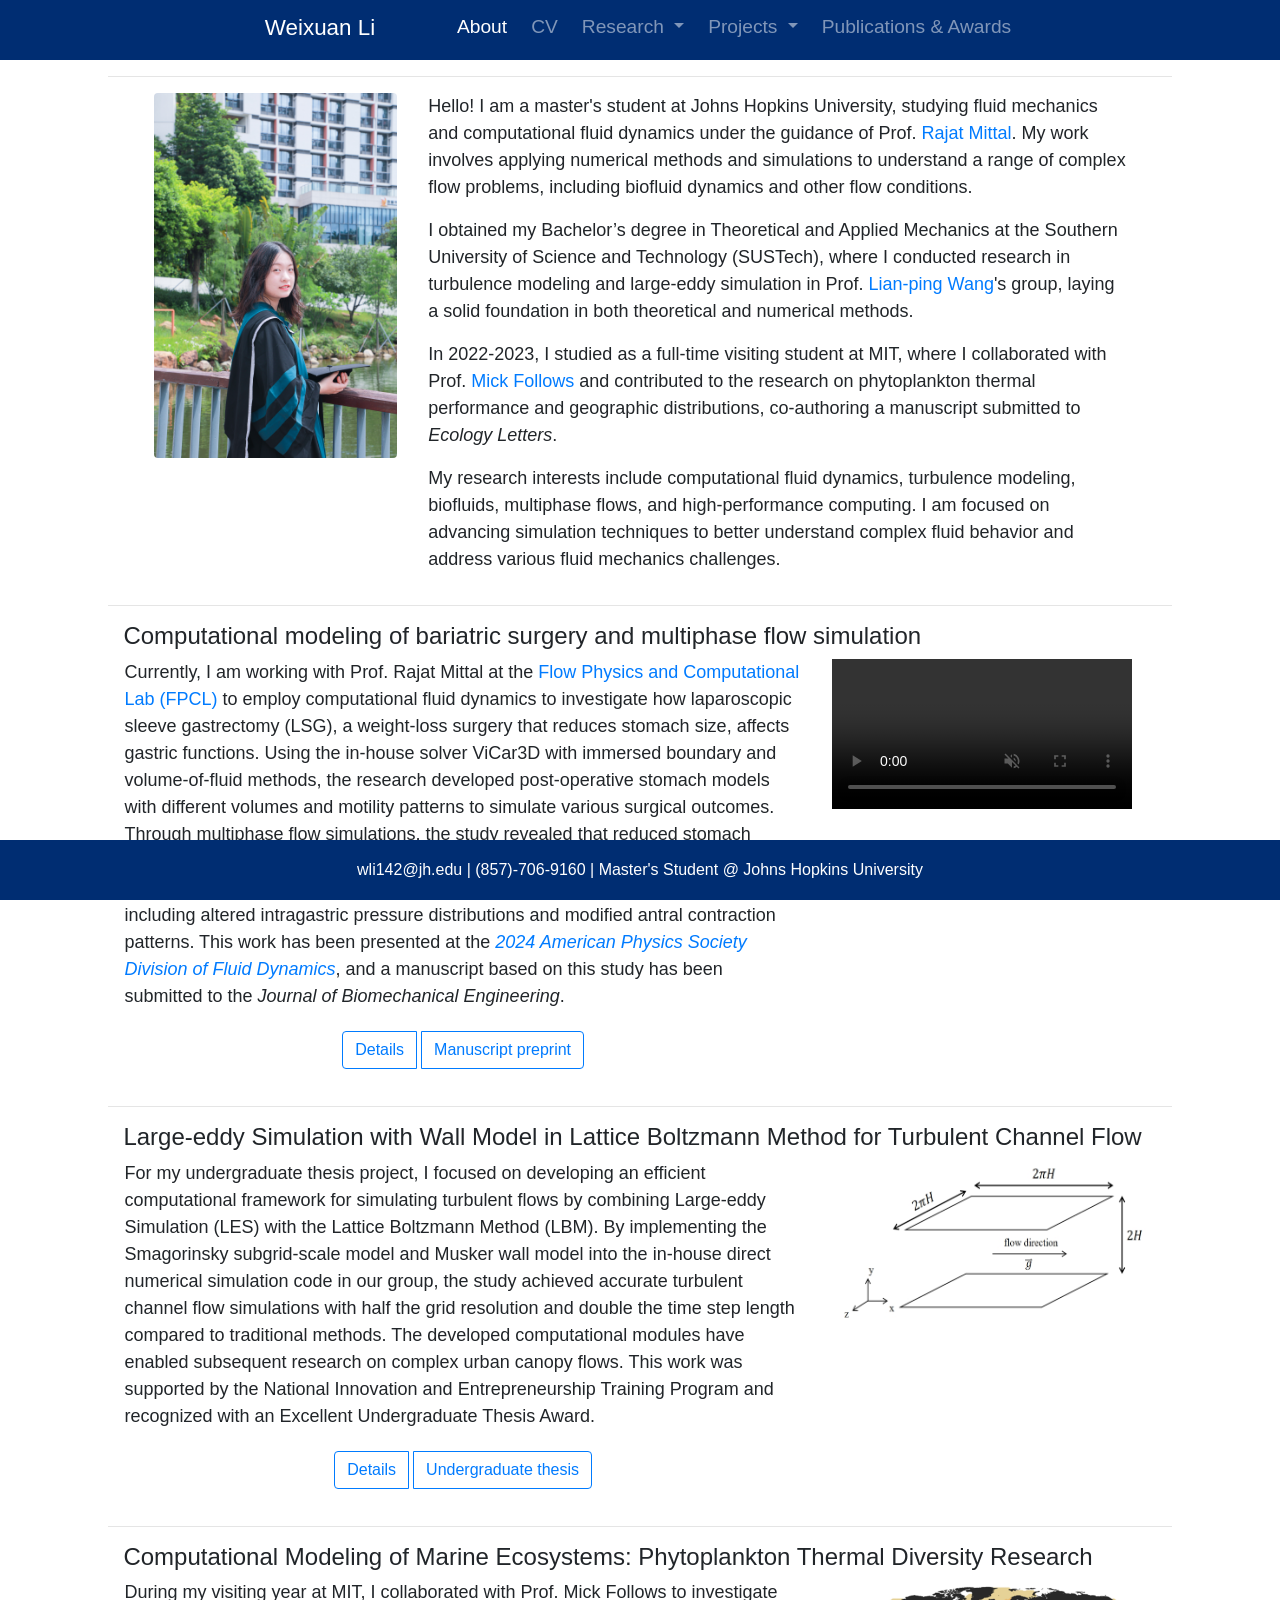
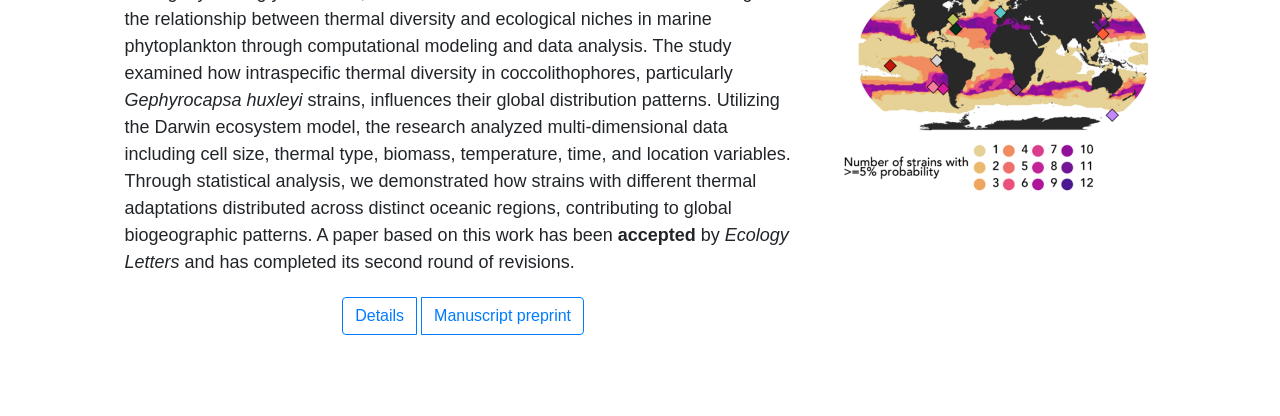
<file: index.html>
<!-- Very simple website layout by me. Feel free to copy / adapt. -->

<!DOCTYPE html>
<html>
    <style>
    

        /* Additional Styles for Research Sections */
        .research-section {
            margin-bottom: 40px;
        }
        .research-section img, .research-section video {
            max-width: 100%;
            height: auto;
        }
        .research-section h4 {
            margin-top: 20px;
            color: #002D72;
        }
        .btn-group .btn {
            margin: 5px;
        }
        .video-container {
            float: right; 
            width: 60%;
        }
        /* .custom-video {
            max-width: 100%;
            height: auto;
        } */
    </style>

    <head>
        <meta http-equiv="Content-Type" content="text/html; charset=utf-8">
        <meta name="viewport" content="width=device-width, initial-scale=1">
        <title>Weixuan Li</title>

        <!-- <link href="https://fonts.googleapis.com/css?family=Roboto:100,400,700" rel="stylesheet"> -->

        <link rel="stylesheet" href="https://maxcdn.bootstrapcdn.com/bootstrap/4.5.2/css/bootstrap.min.css">
        <link rel="stylesheet" href="https://maxcdn.bootstrapcdn.com/font-awesome/4.7.0/css/font-awesome.min.css" media="screen">
        <script src="https://ajax.googleapis.com/ajax/libs/jquery/3.5.1/jquery.min.js"></script>
        <script src="https://maxcdn.bootstrapcdn.com/bootstrap/4.5.2/js/bootstrap.min.js"></script>
        <link rel="stylesheet" href="/assets/style.css" media="screen">

        <!-- Font awesome 5 (for icons) -->
        <link rel="stylesheet" href="https://cdnjs.cloudflare.com/ajax/libs/font-awesome/5.15.3/css/all.min.css ">

        <link rel="icon" type="image/png" href="/assets/img/JHU.logo_vertical.blue.png" sizes="32x32" />
        <link rel="icon" type="image/png" href="/assets/img/JHU.logo_vertical.blue.png" sizes="16x16" />
        <meta charset="UTF-8">

    </head>

    <body>

    <header>
        <nav class="navbar navbar-expand-sm navbar-dark justify-content-center" style="background-color:#002D72;">
            <a class="navbar-brand px-2" href="#">Weixuan Li</a>
    
            <button class="navbar-toggler" type="button" data-toggle="collapse" data-target="#navbarSupportedContent" 
                aria-controls="navbarSupportedContent" aria-expanded="false" aria-label="Toggle navigation">
                <span class="navbar-toggler-icon"></span>
            </button>
    
            <div class="w-50">
                <div class="collapse navbar-collapse" id="navbarSupportedContent">
                    <ul class="navbar-nav ml-auto">
                        <li class="px-1 nav-item active"><a class="nav-link" href="/">About</a></li>
                        <li class="px-1 nav-item"><a class="nav-link" href="CV/Weixuan_Li_CV.pdf">CV</a></li>
                        <!-- Projects Dropdown -->
                        <li class="px-1 nav-item dropdown">
                            <a class="nav-link dropdown-toggle" href="#" id="projectsDropdown" role="button" data-toggle="dropdown" aria-haspopup="true" aria-expanded="false">
                                Research
                            </a>
                            <div class="dropdown-menu" aria-labelledby="projectsDropdown">
                                <a class="dropdown-item" href="/Projects/gastrectomy">Laparoscopic Sleeve Gastrectomy</a>
                                <a class="dropdown-item" href="/Projects/LES">LES Turbulent Channel Flow</a>
                                <a class="dropdown-item" href="/Projects/Coccolithophores">Phytoplankton Thermal Diversity</a>
                            </div>
                        </li>
                        <li class="px-1 nav-item dropdown">
                            <a class="nav-link dropdown-toggle" href="#" id="coursesDropdown" role="button" data-toggle="dropdown" aria-haspopup="true" aria-expanded="false">
                                Projects
                            </a>
                            <div class="dropdown-menu" aria-labelledby="coursesDropdown">
                                <a class="dropdown-item" href="/Courses/Cart_pole/IBM/">Flow Around Cylinder - IBM Solver</a>
                                <a class="dropdown-item" href="/Courses/Cavity/">Lid-Driven Cavity FLow - 2D FDM Solver</a>
                                <a class="dropdown-item" href="/Courses/Laplace/">2D Laplace Equation - SOR Gauss-Seidel Solver</a>
                                <a class="dropdown-item" href="/Courses/Cart_pole/Falling_drop/">Falling Drop - Two-Phase Flow Simulation</a>
                                <a class="dropdown-item" href="/Courses/Cart_pole/">Cart-Pole - Reinforcement Learning</a>
                            </div>
                        </li>
                        <li class="px-1 nav-item">
                            <a class="nav-link" href="/Awards/">Publications & Awards</a>
                        </li>
                    </ul>
                </div>
            </div>
        </nav>
    </header>

    <main class="container">
        <hr>

        <!-- About Section -->
        <div class="row justify-content-center">
            <div class="col-md-3">
                <img class="img-fluid rounded mx-auto d-block mb-2" id="profile" src="Photos/Weixuan_Li.jpg" alt="Me">
            </div>
            <div class="col-md-8 pl-3" id="description">
                <!-- <p>I am a master's student at Johns Hopkins, delving into the fascinating world of biofluid mechanics through computational fluid dynamic tools under the guidance of Dr. Rajat Mittal and Dr. Jung-Hee Seo.</p>
                <p> I obtained my Bachelor's degree in Theoretical and Applied Mechanics at the Southern University of Science and Technology (SUSTech), where I began my research journey and laid the groundwork for my passion for fluid dynamics.</p>
                <p>In 2022-2023, I spent a transformative year as a full-time visiting student at MIT, where I not only excelled in my coursework but also worked with Prof. Mick Follows, 
                contributing to the study titled “Intraspecific Diversity in Thermal Performance Determines Phytoplankton Ecological Niche,” which has been submitted to <em>Ecology Letters</em>.</p>
                <p>Driven by a deep curiosity for unraveling the complexities of fluid behavior, my research interests revolve around computational fluid dynamics, biofluids, multiphase flows, and scientific computing. 
                I am dedicated to developing state-of-the-art simulation techniques to investigate disease-related biofluid dynamics, providing valuable insights for medical diagnosis and aiding in the improvement of surgical planning.</p> -->
            
            <p>Hello! I am a master's student at Johns Hopkins University, studying fluid mechanics and computational fluid dynamics under the guidance of Prof. <a href="https://me.jhu.edu/faculty/rajat-mittal/">Rajat Mittal</a>. My work involves applying numerical methods and simulations to understand a range of complex flow problems, including biofluid dynamics and other flow conditions.</p>

            <p>I obtained my Bachelor’s degree in Theoretical and Applied Mechanics at the Southern University of Science and Technology (SUSTech), where I conducted research in turbulence modeling and large-eddy simulation in Prof. <a href="https://www.sustech.edu.cn/en/faculties/wanglianping.html">Lian-ping Wang</a>'s group, laying a solid foundation in both theoretical and numerical methods.</p>

            <p>In 2022-2023, I studied as a full-time visiting student at MIT, where I collaborated with Prof. <a href="https://cee.mit.edu/people_individual/michael-follows/">Mick Follows</a> and contributed to the research on phytoplankton thermal performance and geographic distributions, co-authoring a manuscript submitted to <em>Ecology Letters</em>.</p>

            <p>My research interests include computational fluid dynamics, turbulence modeling, biofluids, multiphase flows, and high-performance computing. I am focused on advancing simulation techniques to better understand complex fluid behavior and address various fluid mechanics challenges.</p>
          </div>

        </div>


    
        <hr>
        <div class="col">
            <h4>Computational modeling of bariatric surgery and multiphase flow simulation</h4>
        </div>
        <div class="row pl-3 pr-3">
            <div class="col-md-8" id="description">
                <p>Currently, I am working with Prof. Rajat Mittal at the <a href="https://engineering.jhu.edu/fsag/">Flow Physics and Computational Lab (FPCL)</a> to employ computational fluid dynamics to investigate how laparoscopic sleeve gastrectomy (LSG), a weight-loss surgery that reduces stomach size, affects gastric functions. 
                    Using the in-house solver ViCar3D with immersed boundary and volume-of-fluid methods, the research developed post-operative stomach models with different volumes and motility patterns to simulate various surgical outcomes. 
                    Through multiphase flow simulations, the study revealed that reduced stomach volume accelerates gastric emptying while impaired motility decreases mixing efficiency. 
                    The research uncovered key mechanisms driving these changes, including altered intragastric pressure distributions and modified antral contraction patterns. 
                    This work has been presented at the <a href="https://meetings.aps.org/Meeting/DFD24/Session/L04.7"><em>2024 American Physics Society Division of Fluid Dynamics</em></a>, and a manuscript based on this study has been submitted to the <em>Journal of Biomechanical Engineering</em>.</p>
                    <div class="col d-flex justify-content-center mb-3">
                    <div class="btn-group" role="group" aria-label="Project links">
                        <a class="btn btn-outline-primary" href="/Projects/gastrectomy">Details</a>
                        <a class="btn btn-outline-primary" href="/Projects/gastrectomy/Modeling the Effect of Sleeve Gastrectomy on Gastric Digestion in the Stomach_Insights from Multiphase Flow Modeling.pdf">Manuscript preprint</a>
                        <!-- <a class="btn btn-outline-primary" href="/Projects/LES/Undergraduate thesis_Weixuan Li.pdf">Animations</a> -->
                    </div>
                </div>
            </div>

            <!-- <div class="col-md-4">
                <img class="img-fluid mb-2" src="/Projects/gastrectomy/lsg_1.png" alt="Pre- and post-operative stomach models">
            </div> -->
            <div class="col-md-4 video-container">
                <video class="img-fluid mb-2 custom-video" controls autoplay loop muted>
                    <source src="Projects/gastrectomy/food bolus.mp4" type="video/mp4">
                </video>
            </div>
            <!-- <div class="col-md-4">
                <video class="img-fluid mb-2" controls autoplay loop muted>
                    <source src="Projects/gastrectomy/food bolus.mp4" type="video/mp4">
                </video>
            </div> -->
        </div>

        <hr>
        <div class="col">
            <h4>Large-eddy Simulation with Wall Model in Lattice Boltzmann Method for Turbulent Channel Flow</h4>
        </div>
        <div class="row pl-3 pr-3">
            <div class="col-md-8" id="description">
                <!-- <p>Using a combination of LES and wall modeling within the Lattice Boltzmann framework, we simulate turbulent channel flows efficiently. This approach reduces computational costs while maintaining accuracy, essential for understanding complex turbulent phenomena.</p> -->
                 <p>For my undergraduate thesis project, I focused on developing an efficient computational framework for simulating turbulent flows by combining Large-eddy Simulation (LES) with the Lattice Boltzmann Method (LBM). 
                    By implementing the Smagorinsky subgrid-scale model and Musker wall model into the in-house direct numerical simulation code in our group, the study achieved accurate turbulent channel flow simulations with half the grid resolution and double the time step length compared to traditional methods. 
                    The developed computational modules have enabled subsequent research on complex urban canopy flows. This work was supported by the National Innovation and Entrepreneurship Training Program and recognized with an Excellent Undergraduate Thesis Award. </p>
                <div class="col d-flex justify-content-center mb-3">
                    <div class="btn-group" role="group" aria-label="Project links">
                        <a class="btn btn-outline-primary" href="/Projects/LES">Details</a>
                        <a class="btn btn-outline-primary" href="/Projects/LES/Undergraduate thesis_Weixuan Li.pdf">Undergraduate thesis</a>
                        <!-- <a class="btn btn-outline-primary" href="/Projects/Model Q-II/figure 1.jpg">Video</a> -->
                    </div>
                </div>
            </div>

            <div class="col-md-4">
                <img class="img-fluid mb-2" src="/Projects/LES/Numerical Setup.png" alt="Flow geometry and key simulation results comparing LES with DNS data">
            </div>
            <!-- <div style="text-align: center;">
                <img src="/Projects/LES/LES_1.png" alt="Flow geometry and key simulation results comparing LES with DNS data" style="width: 80%; max-width: 500px; height: auto;">
            </div> -->
        </div>

        <hr>
        <div class="col">
            <h4>Computational Modeling of Marine Ecosystems: Phytoplankton Thermal Diversity Research</h4>
        </div>
        <div class="row pl-3 pr-3">
            <div class="col-md-8" id="description">
                <!-- <p>Using a combination of LES and wall modeling within the Lattice Boltzmann framework, we simulate turbulent channel flows efficiently. This approach reduces computational costs while maintaining accuracy, essential for understanding complex turbulent phenomena.</p> -->
                 <p>During my visiting year at MIT, I collaborated with Prof. Mick Follows to investigate the relationship between thermal diversity and ecological niches in marine phytoplankton through computational modeling and data analysis. 
                    The study examined how intraspecific thermal diversity in coccolithophores, particularly <em>Gephyrocapsa huxleyi</em> strains, influences their global distribution patterns. 
                    Utilizing the Darwin ecosystem model, the research analyzed multi-dimensional data including cell size, thermal type, biomass, temperature, time, and location variables. 
                    Through statistical analysis, we demonstrated how strains with different thermal adaptations distributed across distinct oceanic regions, contributing to global biogeographic patterns. 
                    A paper based on this work has been <b>accepted</b> by <em>Ecology Letters</em> and has completed its second round of revisions.</p>
                <div class="col d-flex justify-content-center mb-3">
                    <div class="btn-group" role="group" aria-label="Project links">
                        <a class="btn btn-outline-primary" href="/Projects/Coccolithophores">Details</a>
                        <a class="btn btn-outline-primary" href="/Projects/Coccolithophores/Intraspecific diversity in thermal performance determines.pdf">Manuscript preprint</a>
                        <!-- <a class="btn btn-outline-primary" href="/Projects/Model Q-II/figure 1.jpg">Video</a> -->
                    </div>
                </div>
            </div>

            <div class="col-md-4">
                <img class="img-fluid mb-2" src="/Projects/Coccolithophores/cocco_1.png" alt="Global Distribution and Thermal Adaptations of Marine Phytoplankton Strains">
            </div>
        </div>


    </main>

    <footer class="footer text-white text-center py-3"> 
        <div class="container">
            <span>wli142@jh.edu | (857)-706-9160 | Master's Student @ Johns Hopkins University</span>
        </div>
    </footer>   

    </body>

</html>
</file>
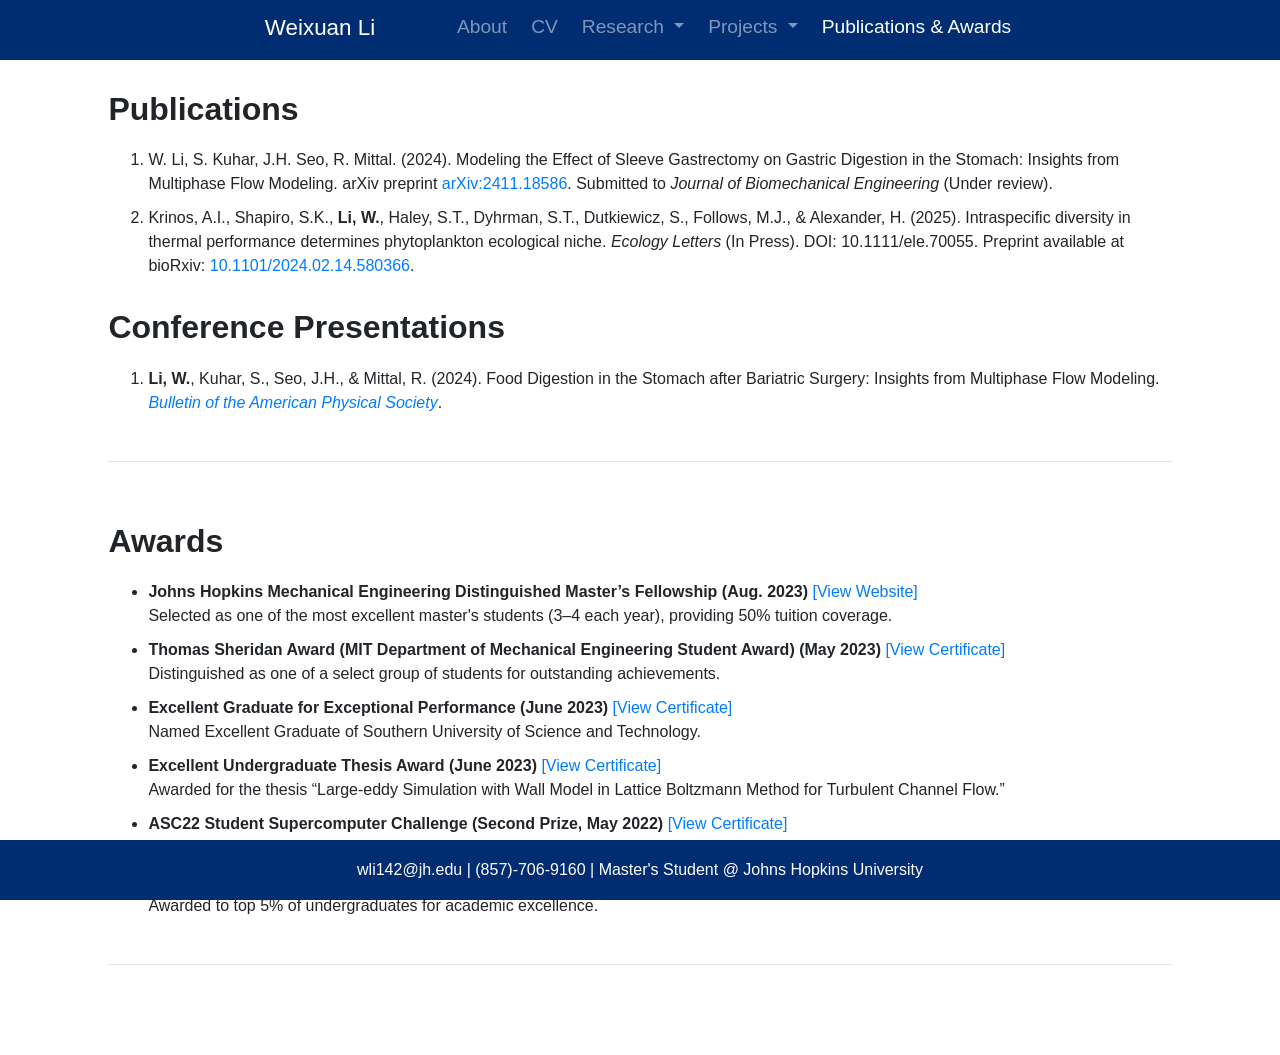
<file: Awards/index.html>
<!DOCTYPE html>
<html>
    <head>
        <meta http-equiv="Content-Type" content="text/html; charset=utf-8">
        <meta name="viewport" content="width=device-width, initial-scale=1">
        <title>Awards & Publications - Weixuan Li</title>

        <!-- Bootstrap & jQuery -->
        <link rel="stylesheet" href="https://maxcdn.bootstrapcdn.com/bootstrap/4.5.2/css/bootstrap.min.css">
        <link rel="stylesheet" href="https://maxcdn.bootstrapcdn.com/font-awesome/4.7.0/css/font-awesome.min.css" media="screen">
        <script src="https://ajax.googleapis.com/ajax/libs/jquery/3.5.1/jquery.min.js"></script>
        <script src="https://maxcdn.bootstrapcdn.com/bootstrap/4.5.2/js/bootstrap.min.js"></script>

        <!-- Custom Stylesheet -->
        <link rel="stylesheet" href="/assets/style.css" media="screen">

        <!-- Font awesome 5 (for icons) -->
        <link rel="stylesheet" href="https://cdnjs.cloudflare.com/ajax/libs/font-awesome/5.15.3/css/all.min.css ">

        <link rel="icon" type="image/png" href="/assets/img/JHU.logo_vertical.blue.png" sizes="32x32" />
        <link rel="icon" type="image/png" href="/assets/img/JHU.logo_vertical.blue.png" sizes="16x16" />
        <meta charset="UTF-8">

        <style>
            /* 在此可根据需要添加或修改自定义样式 */

            .section-title {
                margin-top: 40px;
                color: #002D72;
            }

            h2 {
                margin-top: 30px;
                margin-bottom: 20px;
                font-weight: bold;
            }

            hr {
                margin: 30px 0;
            }

            .content-list li {
                margin-bottom: 10px;
            }
        </style>
    </head>

    <body>
        <!-- 保留导航栏 -->
        <header>
            <nav class="navbar navbar-expand-sm navbar-dark justify-content-center" style="background-color:#002D72;">
                <a class="navbar-brand px-2" href="#">Weixuan Li</a>

                <button class="navbar-toggler" type="button" data-toggle="collapse" data-target="#navbarSupportedContent" 
                    aria-controls="navbarSupportedContent" aria-expanded="false" aria-label="Toggle navigation">
                    <span class="navbar-toggler-icon"></span>
                </button>

                <div class="w-50">
                    <div class="collapse navbar-collapse" id="navbarSupportedContent">
                        <ul class="navbar-nav ml-auto">
                            <li class="px-1 nav-item"><a class="nav-link" href="/">About</a></li>
                            <li class="px-1 nav-item"><a class="nav-link" href="/CV/Weixuan_Li_CV.pdf">CV</a></li>
                            <!-- Projects Dropdown -->
                            <li class="px-1 nav-item dropdown">
                                <a class="nav-link dropdown-toggle" href="#" id="projectsDropdown" role="button" data-toggle="dropdown" aria-haspopup="true" aria-expanded="false">
                                    Research
                                </a>
                                <div class="dropdown-menu" aria-labelledby="projectsDropdown">
                                    <a class="dropdown-item" href="/Projects/gastrectomy">Laparoscopic Sleeve Gastrectomy</a>
                                    <a class="dropdown-item" href="/Projects/LES">LES Turbulent Channel Flow</a>
                                    <a class="dropdown-item" href="/Projects/Coccolithophores">Phytoplankton Thermal Diversity</a>
                                </div>
                            </li>
                            <li class="px-1 nav-item dropdown">
                                <a class="nav-link dropdown-toggle" href="#" id="coursesDropdown" role="button" data-toggle="dropdown" aria-haspopup="true" aria-expanded="false">
                                    Projects
                                </a>
                                <div class="dropdown-menu" aria-labelledby="coursesDropdown">
                                    <a class="dropdown-item" href="/Courses/Cart_pole/IBM/">Flow Around Cylinder - IBM Solver</a>
                                    <a class="dropdown-item" href="/Courses/Cavity/">Lid-Driven Cavity FLow - 2D FDM Solver</a>
                                    <a class="dropdown-item" href="/Courses/Laplace/">2D Laplace Equation - SOR Gauss-Seidel Solver</a>
                                    <a class="dropdown-item" href="/Courses/Cart_pole/Falling_drop/">Falling Drop - Two-Phase Flow Simulation</a>
                                    <a class="dropdown-item" href="/Courses/Cart_pole/">Cart-Pole - Reinforcement Learning</a>
                                </div>
                            </li>
                            <!-- 在此可添加“Awards & Publications”等新页面链接 -->
                            <li class="px-1 nav-item active">
                                <a class="nav-link" href="/Awards/">Publications & Awards</a>
                            </li>
                        </ul>
                    </div>
                </div>
            </nav>
        </header>

        <!-- 主体内容 -->
        <main class="container">

            <!-- Publications Section -->
            <div class="row">
                <div class="col">
                    <h2>Publications</h2>
                    <ol class="content-list">
                        <li>
                            W. Li, S. Kuhar, J.H. Seo, R. Mittal. (2024).  
                            Modeling the Effect of Sleeve Gastrectomy on Gastric Digestion in the Stomach: Insights from Multiphase Flow Modeling.
                            arXiv preprint <a href="https://doi.org/10.48550/arXiv.2411.18586" target="_blank">arXiv:2411.18586</a>.  
                            Submitted to <em>Journal of Biomechanical Engineering</em> (Under review).
                        </li>
                        <li>
                            Krinos, A.I., Shapiro, S.K., <strong>Li, W.</strong>, Haley, S.T., Dyhrman, S.T., Dutkiewicz, S., Follows, M.J., & Alexander, H. (2025).  
                            Intraspecific diversity in thermal performance determines phytoplankton ecological niche.
                            <em>Ecology Letters</em> (In Press).  
                            DOI: 10.1111/ele.70055. 
                            Preprint available at bioRxiv: <a href="https://doi.org/10.1101/2024.02.14.580366" target="_blank">10.1101/2024.02.14.580366</a>.
                        </li>
                    </ol>

                    <h2>Conference Presentations</h2>
                    <ol class="content-list">
                        <li>
                            <strong>Li, W.</strong>, Kuhar, S., Seo, J.H., & Mittal, R. (2024).  
                            Food Digestion in the Stomach after Bariatric Surgery: Insights from Multiphase Flow Modeling.
                            <a href="https://meetings.aps.org/Meeting/DFD24/Session/L04.7"><em>Bulletin of the American Physical Society</em></a>.
                        </li>
                    </ol>
                </div>
            </div>

            <hr>

            <!-- Awards Section -->
            <div class="row">
                <div class="col">
                    <h2>Awards</h2>
                    <ul class="content-list">
                        <li><strong>Johns Hopkins Mechanical Engineering Distinguished Master’s Fellowship (Aug. 2023)</strong> 
                            <a href="https://me.jhu.edu/education/graduate-studies/masters-program/distinguished-masters-fellowship/" target="_blank">[View Website]</a><br>
                            Selected as one of the most excellent master's students (3–4 each year), providing 50% tuition coverage.
                        </li>
                        <li><strong>Thomas Sheridan Award (MIT Department of Mechanical Engineering Student Award) (May 2023)</strong>
                            <a href="Thomas_Sheridan_Award.jpg" target="_blank">[View Certificate]</a><br>
                            Distinguished as one of a select group of students for outstanding achievements.
                        </li>
                        <li><strong>Excellent Graduate for Exceptional Performance (June 2023)</strong>
                            <a href="Excellent_Graduate.jpg" target="_blank">[View Certificate]</a><br>
                            Named Excellent Graduate of Southern University of Science and Technology.
                        </li>
                        <li><strong>Excellent Undergraduate Thesis Award (June 2023)</strong>
                            <a href="Excellent_Undergraduate_Thesis.jpg" target="_blank">[View Certificate]</a><br>
                            Awarded for the thesis “Large-eddy Simulation with Wall Model in Lattice Boltzmann Method for Turbulent Channel Flow.”
                        </li>
                        <li><strong>ASC22 Student Supercomputer Challenge (Second Prize, May 2022)</strong>
                            <a href="Second_Prize_of_ASC427.jpg" target="_blank">[View Certificate]</a><br>
                            Won second prize in one of the world's major student supercomputing competitions.
                        </li>
                        <li><strong>Merit Student Scholarship (First Class, 2020, 2021, 2022)</strong>
                            <a href="First_Class_of_the_Merit_Student_Scholarship.jpg" target="_blank">[View Certificate]</a><br>
                            Awarded to top 5% of undergraduates for academic excellence.
                        </li>
                    </ul>
                </div>
            </div>

            <hr>

        </main>

        <!-- 页脚 -->
        <footer class="footer text-white text-center py-3" style="background-color: #002D72;"> 
            <div class="container">
                <span>wli142@jh.edu | (857)-706-9160 | Master's Student @ Johns Hopkins University</span>
            </div>
        </footer>
    </body>
</html>
</file>
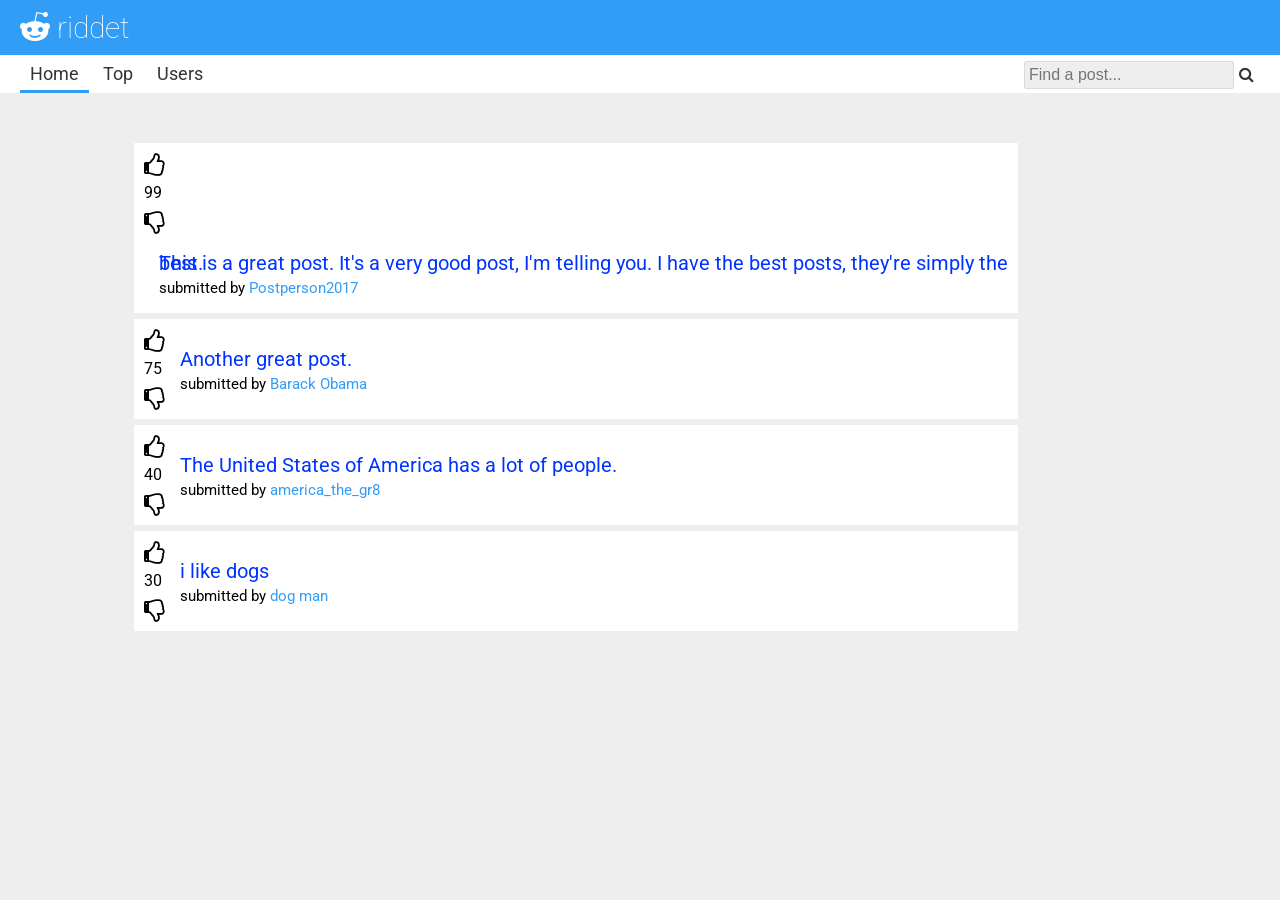
<file: assets/riddet/index.html>
<!DOCTYPE html>
<html>
  <head>

    <meta charset="utf-8">
    <title>Riddet</title>

    <link href="https://fonts.googleapis.com/css?family=Roboto:100,400,700" rel="stylesheet">

    <link rel="stylesheet" href="https://maxcdn.bootstrapcdn.com/font-awesome/4.7.0/css/font-awesome.min.css" media="screen">

    <link rel="stylesheet" href="style.css" media="screen">

  </head>

  <body>

    <header>
      <a href="#"><h1 class="site-title"><i class="fa fa-reddit-alien"></i> riddet</h1></a>

      <nav class="navbar">
        <ul class="navlist">
          <li class="navitem navlink active"><a href="#">Home</a></li>
          <li class="navitem navlink"><a href="#">Top</a></li>
          <li class="navitem navlink"><a href="#">Users</a></li>
          <li class="navitem navbar-search">
            <input type="text" id="navbar-search-input" placeholder="Find a post...">
            <button type="button" id="navbar-search-button"><i class="fa fa-search"></i></button>
          </li>
        </ul>
      </nav>
    </header>

	<main class="post-container">
	
		<article class="post">
		<div class="likebox">
			<div class="likeicon">
				<i class="fa fa-thumbs-o-up"></i>
			</div>
			<p class="likes">99</p>
			<div class="dislikeicon">
				<i class="fa fa-thumbs-o-down"></i>
			</div>
		</div>
		<div>
			<p class="post-text">
				<a href="#" id="text-content">This is a great post. It's a very good post, I'm telling you. I have the best posts, they're simply the best.</a>
			</p>
			<p class="post-author">
				submitted by <a href="#" id="author-name">Postperson2017</a>
			</p>
		</div>
		</article>
		
		<article class="post">
		<div class="likebox">
			<div class="likeicon">
				<i class="fa fa-thumbs-o-up"></i>
			</div>
			<p class="likes">75</p>
			<div class="dislikeicon">
				<i class="fa fa-thumbs-o-down"></i>
			</div>
		</div>
		<div>
			<p class="post-text">
				<a href="#" id="text-content">Another great post.</a>
			</p>
			<p class="post-author">
				submitted by <a href="#" id="author-name">Barack Obama</a>
			</p>
		</div>
		</article>
		
		<article class="post">
		<div class="likebox">
			<div class="likeicon">
				<i class="fa fa-thumbs-o-up"></i>
			</div>
			<p class="likes">40</p>
			<div class="dislikeicon">
				<i class="fa fa-thumbs-o-down"></i>
			</div>
		</div>
		<div>
			<p class="post-text">
				<a href="#" id="text-content">The United States of America has a lot of people.</a>
			</p>
			<p class="post-author">
				submitted by <a href="#" id="author-name">america_the_gr8</a>
			</p>
		</div>
		</article>
		
		<article class="post">
		<div class="likebox">
			<div class="likeicon">
				<i class="fa fa-thumbs-o-up"></i>
			</div>
			<p class="likes">30</p>
			<div class="dislikeicon">
				<i class="fa fa-thumbs-o-down"></i>
			</div>	
		</div>
		<div>
			<p class="post-text">
				<a href="#" id="text-content">i like dogs</a>
			</p>
			<p class="post-author">
				submitted by <a href="#" id="author-name">dog man</a>
			</p>
		</div>
		</article>

  </body>

  <script src="script.js" charset="utf-8"></script>

</html>
</file>
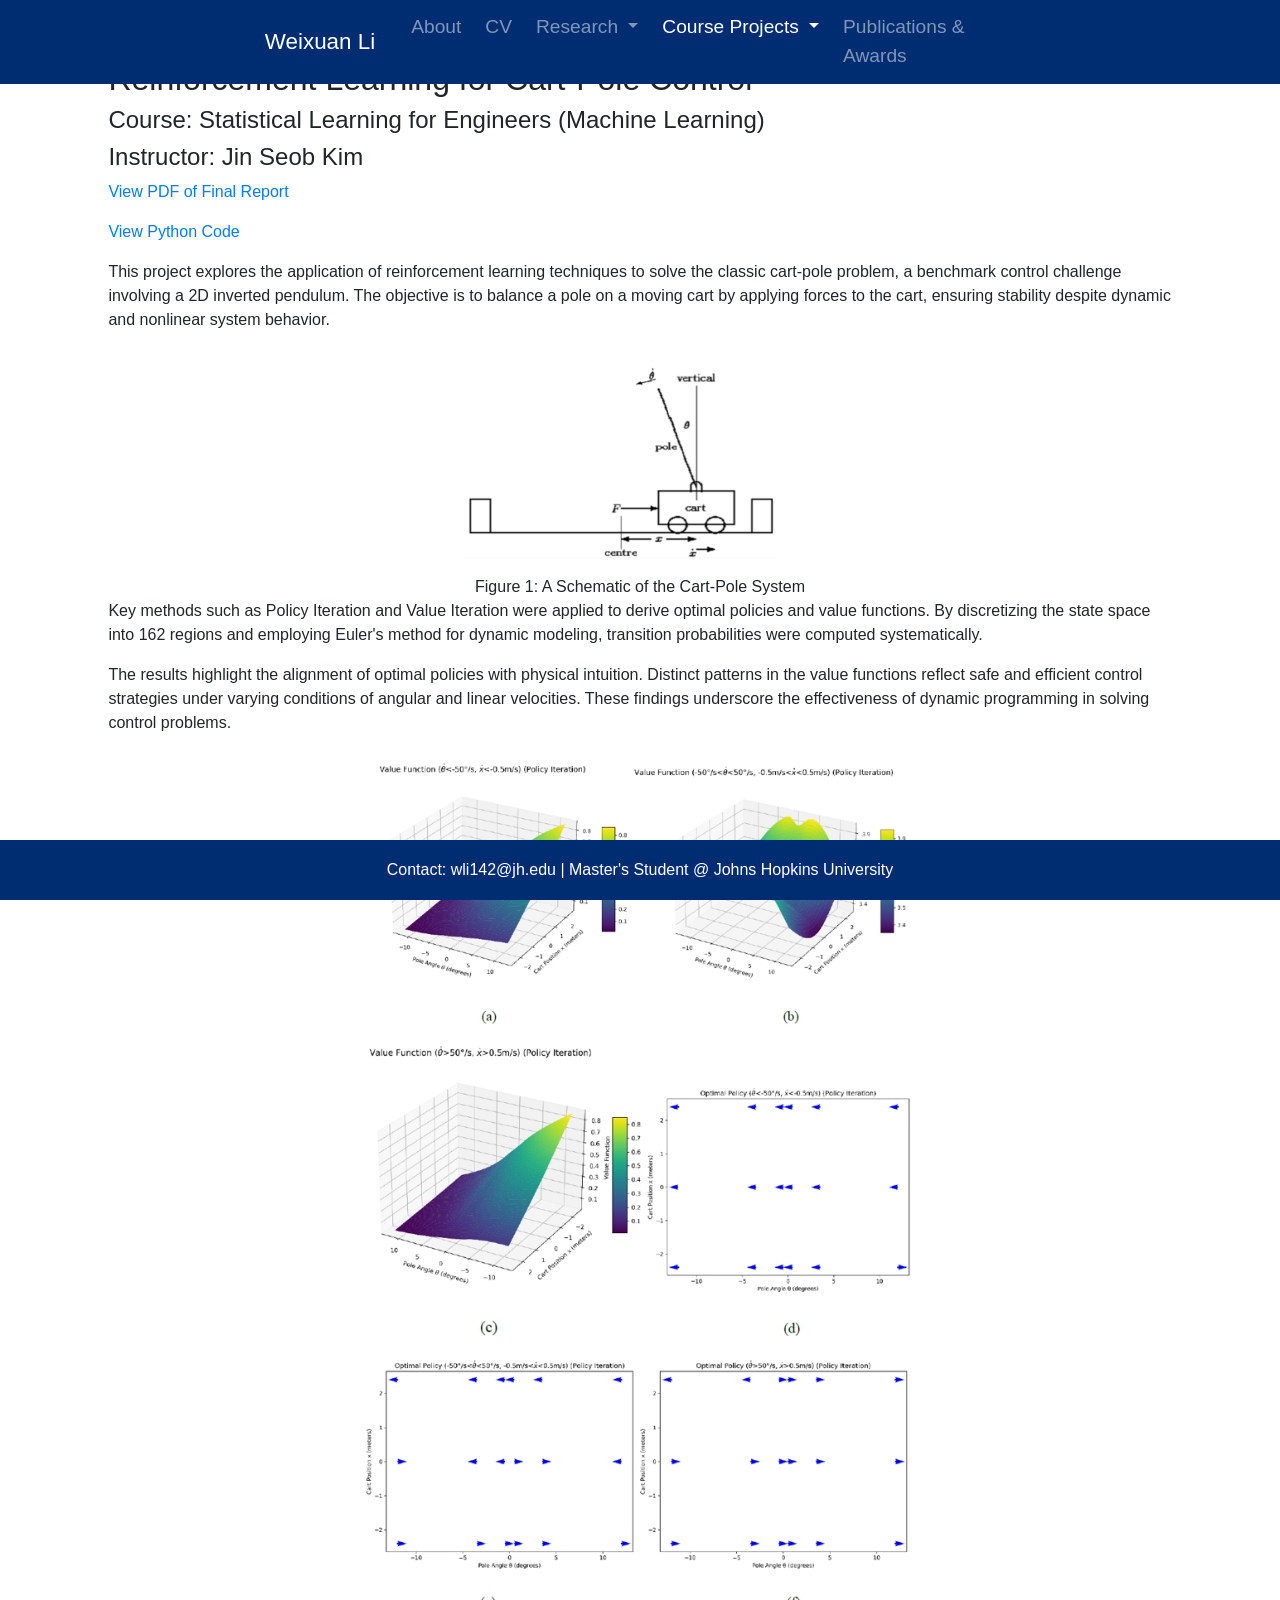
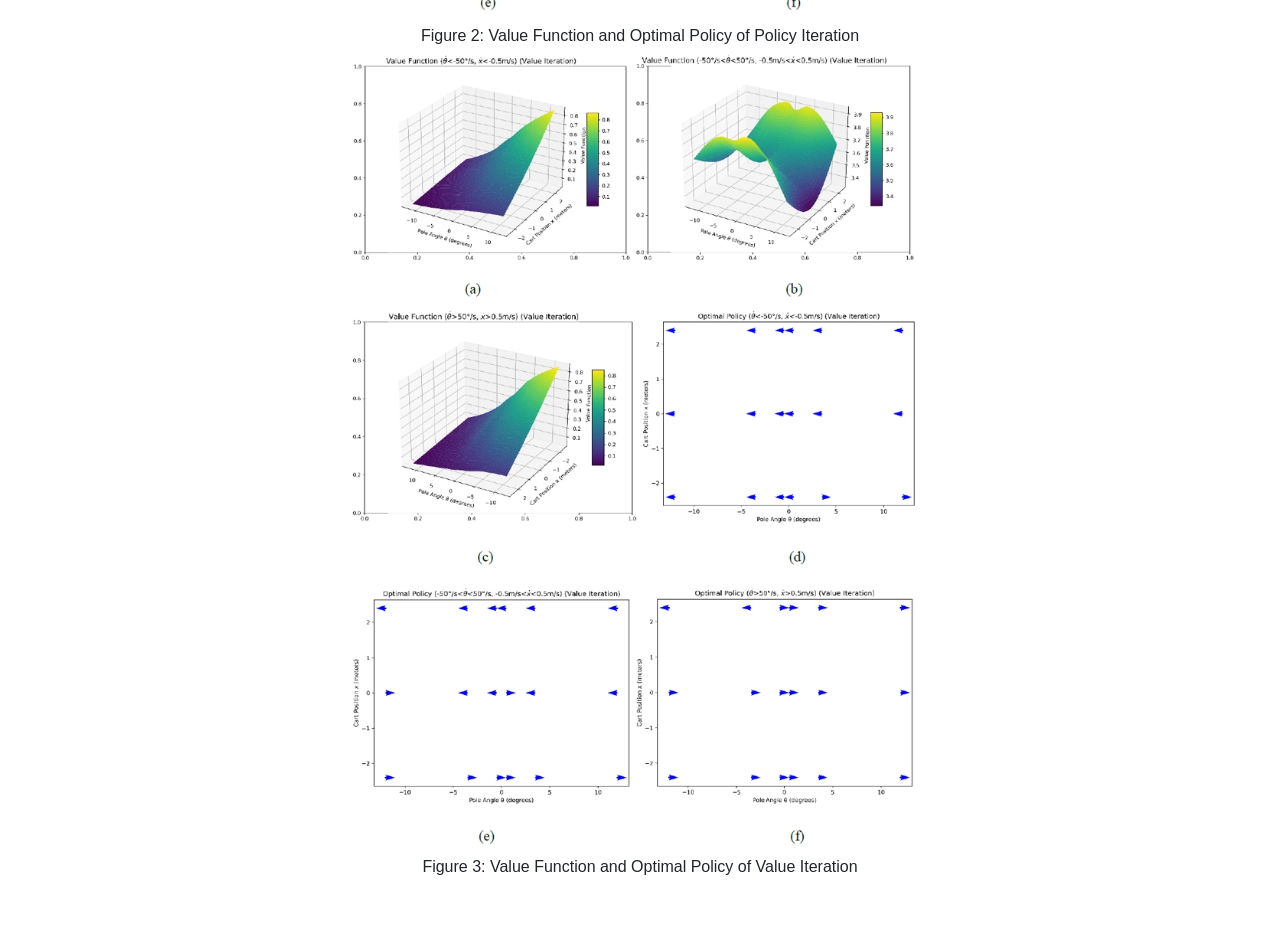
<file: Courses/Cart_pole/index.html>
<!-- Very simple website layout by me. Feel free to copy / adapt. -->

<!DOCTYPE html>
<html>
    <style>
    

        /* Additional Styles for Research Sections */
        .research-section {
            margin-bottom: 40px;
        }
        .research-section img, .research-section video {
            max-width: 100%;
            height: auto;
        }
        .research-section h4 {
            margin-top: 20px;
            color: #002D72;
        }
        .btn-group .btn {
            margin: 5px;
        }
        .image-container {
        text-align: center;
    }
    </style>

    <head>
        <meta http-equiv="Content-Type" content="text/html; charset=utf-8">
        <meta name="viewport" content="width=device-width, initial-scale=1">
        <title>Weixuan Li</title>

        <!-- <link href="https://fonts.googleapis.com/css?family=Roboto:100,400,700" rel="stylesheet"> -->

        <link rel="stylesheet" href="https://maxcdn.bootstrapcdn.com/bootstrap/4.5.2/css/bootstrap.min.css">
        <link rel="stylesheet" href="https://maxcdn.bootstrapcdn.com/font-awesome/4.7.0/css/font-awesome.min.css" media="screen">
        <script src="https://ajax.googleapis.com/ajax/libs/jquery/3.5.1/jquery.min.js"></script>
        <script src="https://maxcdn.bootstrapcdn.com/bootstrap/4.5.2/js/bootstrap.min.js"></script>
        <link rel="stylesheet" href="/assets/style.css" media="screen">

        <!-- Font awesome 5 (for icons) -->
        <link rel="stylesheet" href="https://cdnjs.cloudflare.com/ajax/libs/font-awesome/5.15.3/css/all.min.css ">

        <link rel="icon" type="image/png" href="/assets/img/JHU.logo_vertical.blue.png" sizes="32x32" />
        <link rel="icon" type="image/png" href="/assets/img/JHU.logo_vertical.blue.png" sizes="16x16" />

    </head>

    <body>

    <header>
        <nav class="navbar navbar-expand-sm navbar-dark justify-content-center" style="background-color:#002D72;">
            <a class="navbar-brand px-2" href="#">Weixuan Li</a>
    
            <button class="navbar-toggler" type="button" data-toggle="collapse" data-target="#navbarSupportedContent" 
                aria-controls="navbarSupportedContent" aria-expanded="false" aria-label="Toggle navigation">
                <span class="navbar-toggler-icon"></span>
            </button>
    
            <div class="w-50">
                <div class="collapse navbar-collapse" id="navbarSupportedContent">
                    <ul class="navbar-nav ml-auto">
                        <li class="px-1 nav-item"><a class="nav-link" href="/">About</a></li>
                        <li class="px-1 nav-item"><a class="nav-link" href="/CV/Weixuan_Li_CV.pdf">CV</a></li>
                        <!-- Projects Dropdown -->
                        <li class="px-1 nav-item dropdown">
                            <a class="nav-link dropdown-toggle" href="#" id="projectsDropdown" role="button" data-toggle="dropdown" aria-haspopup="true" aria-expanded="false">
                                Research
                            </a>
                            <div class="dropdown-menu" aria-labelledby="projectsDropdown">
                                <a class="dropdown-item" href="/Projects/gastrectomy">Laparoscopic Sleeve Gastrectomy</a>
                                <a class="dropdown-item" href="/Projects/LES">LES Turbulent Channel Flow</a>
                                <a class="dropdown-item" href="/Projects/Coccolithophores">Phytoplankton Thermal Diversity</a>
                            </div>
                        </li>
                        <li class="px-1 nav-item dropdown active">
                            <a class="nav-link dropdown-toggle" href="#" id="coursesDropdown" role="button" data-toggle="dropdown" aria-haspopup="true" aria-expanded="false">
                                Course Projects
                            </a>
                            <div class="dropdown-menu" aria-labelledby="coursesDropdown">
                                <a class="dropdown-item" href="/Courses/Cart_pole/IBM/">Flow Around Cylinder - IBM Solver</a>
                                <a class="dropdown-item" href="/Courses/Cavity/">Lid-Driven Cavity FLow - 2D FDM Solver</a>
                                <a class="dropdown-item" href="/Courses/Laplace/">2D Laplace Equation - SOR Gauss-Seidel Solver</a>
                                <a class="dropdown-item" href="/Courses/Cart_pole/Falling_drop/">Falling Drop - Two-Phase Flow Simulation</a>
                                <a class="dropdown-item" href="/Courses/Cart_pole/">Cart-Pole - Reinforcement Learning</a>
                            </div>
                        </li>
                        <li class="px-1 nav-item">
                            <a class="nav-link" href="/Awards/">Publications & Awards</a>
                        </li>
                    </ul>
                </div>
            </div>
        </nav>
    </header>


<main class="container project-content">
    <h2>Reinforcement Learning for Cart-Pole Control</h2>
    <h4>Course: Statistical Learning for Engineers (Machine Learning)</h4>
    <h4>Instructor: Jin Seob Kim</h4>
    <p><a href="Final_Report_Cart_Pole_Problem.pdf" target="_blank">View PDF of Final Report</a></p>
    <p><a href="Implementation_code.zip" target="_blank">View Python Code</a></p>
    <p>This project explores the application of reinforcement learning techniques to solve the classic cart-pole problem, a benchmark control challenge involving a 2D inverted pendulum. The objective is to balance a pole on a moving cart by applying forces to the cart, ensuring stability despite dynamic and nonlinear system behavior.</p>
   <div style="text-align: center;">
        <img src="cart.png" alt="A Schematic of the Cart-Pole System" style="width: 80%; max-width: 400px; height: auto;">
        <figcaption>Figure 1: A Schematic of the Cart-Pole System</figcaption>
    </div>
    <p>Key methods such as Policy Iteration and Value Iteration were applied to derive optimal policies and value functions. 
        By discretizing the state space into 162 regions and employing Euler's method for dynamic modeling, transition probabilities were computed systematically.</p>
        
    <p>The results highlight the alignment of optimal policies with physical intuition. 
        Distinct patterns in the value functions reflect safe and efficient control strategies under varying conditions of angular and linear velocities. 
        These findings underscore the effectiveness of dynamic programming in solving control problems.</p>
    <div style="text-align: center;">
        <img src="cart1.png" alt="Value Function and Optimal Policy of Policy Iteration" style="width: 80%; max-width: 600px; height: auto;">
    <figcaption>Figure 2: Value Function and Optimal Policy of Policy Iteration</figcaption>
    </div>
    <div style="text-align: center;">
        <img src="cart2.png" alt="Value Function and Optimal Policy of Value Iteration" style="width: 80%; max-width: 600px; height: auto;">
    <figcaption>Figure 3: Value Function and Optimal Policy of Value Iteration</figcaption>
    </div>

</main>

<footer class="footer text-white text-center py-3">  
    <div class="container">
        <span>Contact: wli142@jh.edu | Master's Student @ Johns Hopkins University</span>
    </div>
</footer>

</body>
</html>
</file>
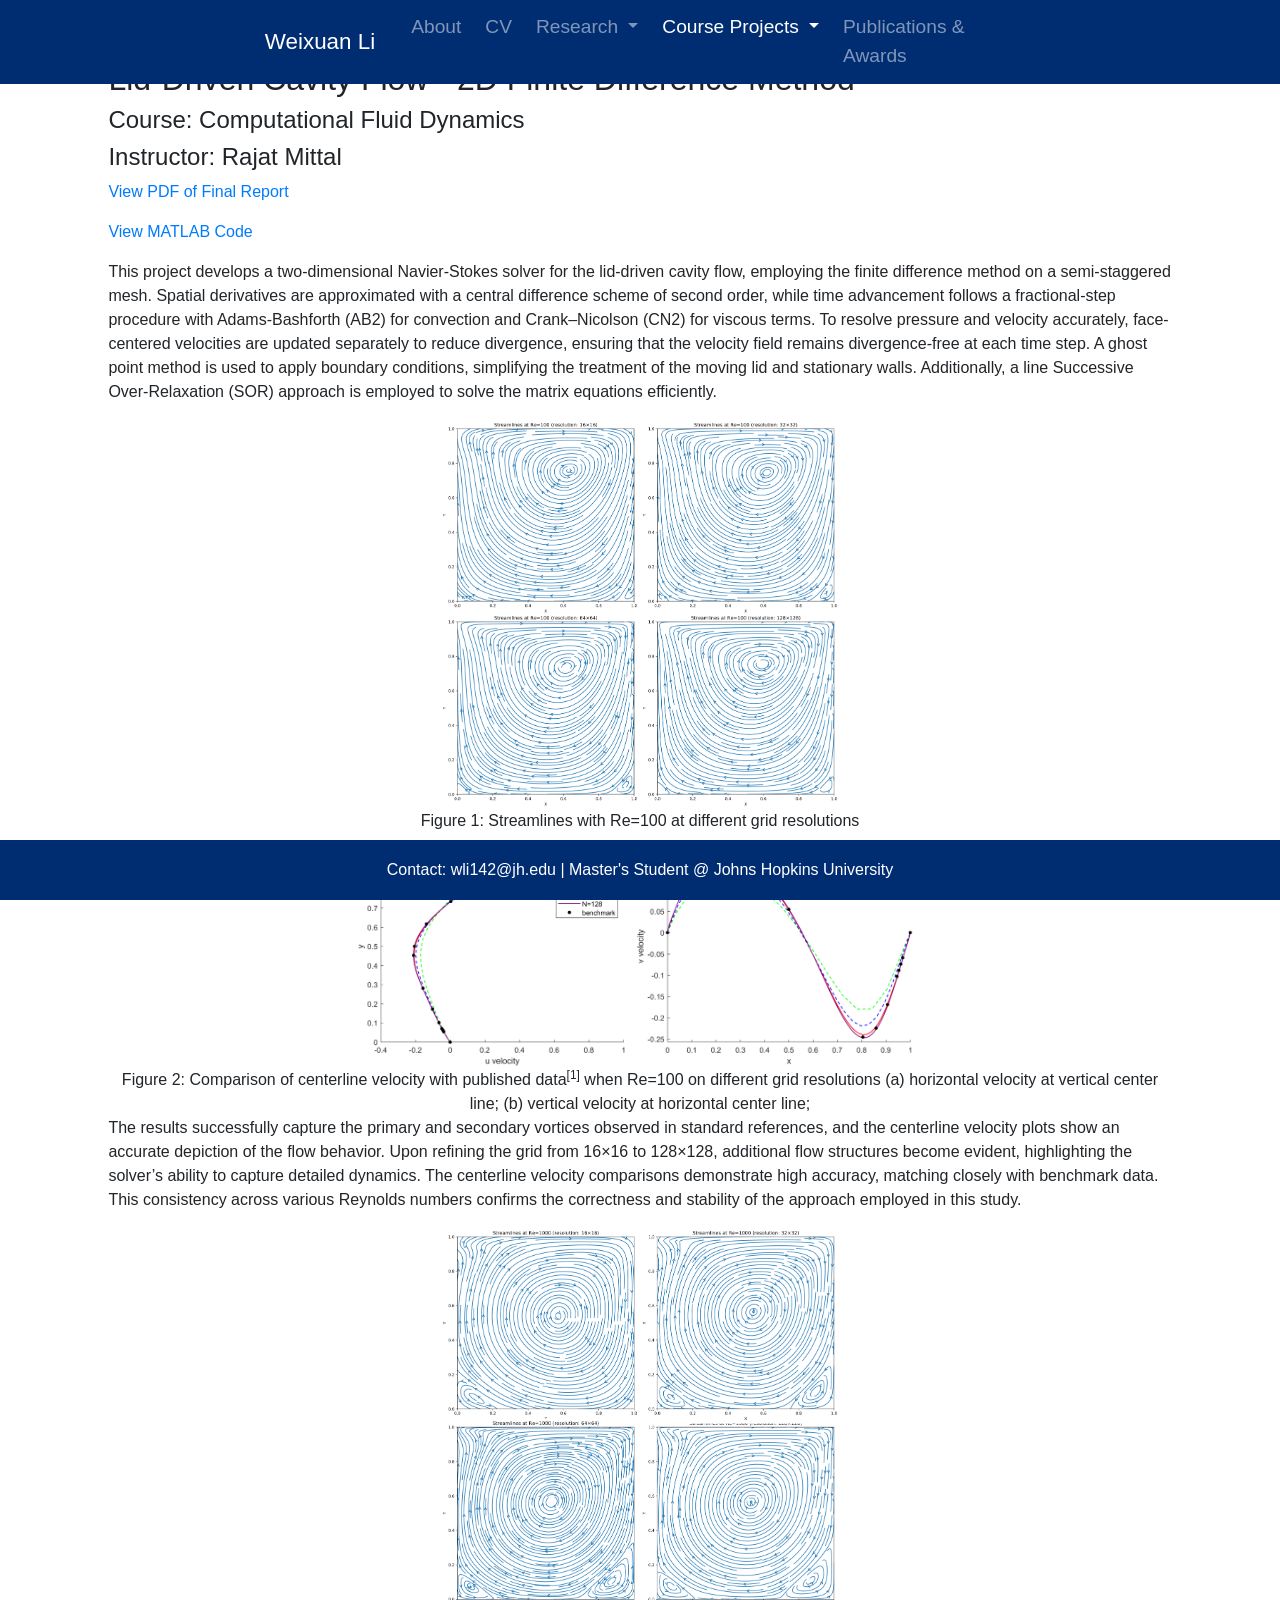
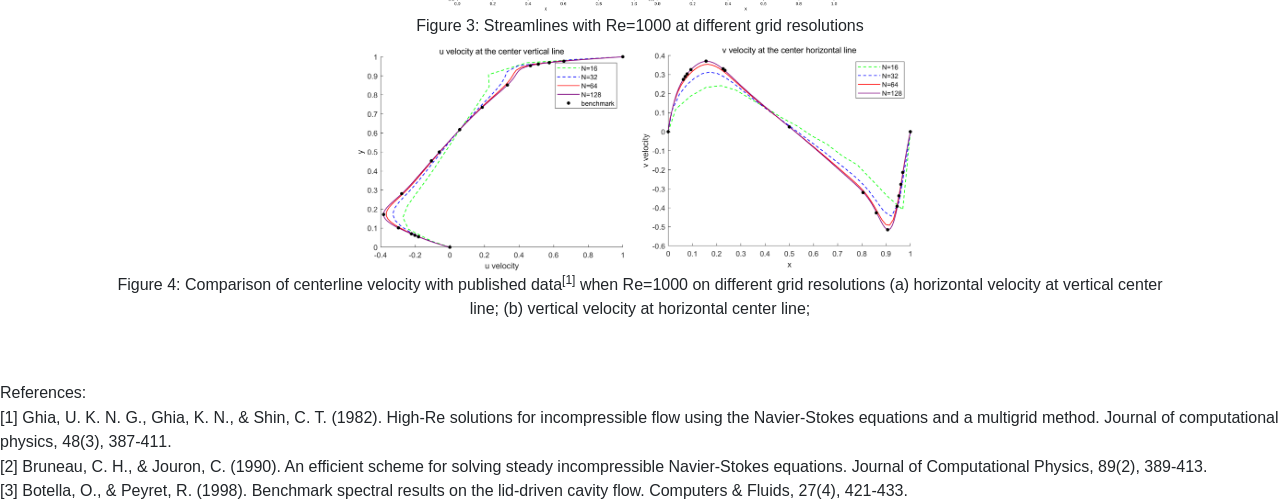
<file: Courses/Cavity/index.html>
<!-- Very simple website layout by me. Feel free to copy / adapt. -->

<!DOCTYPE html>
<html>
    <style>
    

        /* Additional Styles for Research Sections */
        .research-section {
            margin-bottom: 40px;
        }
        .research-section img, .research-section video {
            max-width: 100%;
            height: auto;
        }
        .research-section h4 {
            margin-top: 20px;
            color: #002D72;
        }
        .btn-group .btn {
            margin: 5px;
        }
        .image-container {
        text-align: center;
        }
        .references p {
            margin-top: 0;
            margin-bottom: 0.05em;
        }
    </style>

    <head>
        <meta http-equiv="Content-Type" content="text/html; charset=utf-8">
        <meta name="viewport" content="width=device-width, initial-scale=1">
        <title>Weixuan Li</title>

        <!-- <link href="https://fonts.googleapis.com/css?family=Roboto:100,400,700" rel="stylesheet"> -->

        <link rel="stylesheet" href="https://maxcdn.bootstrapcdn.com/bootstrap/4.5.2/css/bootstrap.min.css">
        <link rel="stylesheet" href="https://maxcdn.bootstrapcdn.com/font-awesome/4.7.0/css/font-awesome.min.css" media="screen">
        <script src="https://ajax.googleapis.com/ajax/libs/jquery/3.5.1/jquery.min.js"></script>
        <script src="https://maxcdn.bootstrapcdn.com/bootstrap/4.5.2/js/bootstrap.min.js"></script>
        <link rel="stylesheet" href="/assets/style.css" media="screen">

        <!-- Font awesome 5 (for icons) -->
        <link rel="stylesheet" href="https://cdnjs.cloudflare.com/ajax/libs/font-awesome/5.15.3/css/all.min.css ">

        <link rel="icon" type="image/png" href="/assets/img/JHU.logo_vertical.blue.png" sizes="32x32" />
        <link rel="icon" type="image/png" href="/assets/img/JHU.logo_vertical.blue.png" sizes="16x16" />

    </head>

    <body>

    <header>
        <nav class="navbar navbar-expand-sm navbar-dark justify-content-center" style="background-color:#002D72;">
            <a class="navbar-brand px-2" href="#">Weixuan Li</a>
    
            <button class="navbar-toggler" type="button" data-toggle="collapse" data-target="#navbarSupportedContent" 
                aria-controls="navbarSupportedContent" aria-expanded="false" aria-label="Toggle navigation">
                <span class="navbar-toggler-icon"></span>
            </button>
    
            <div class="w-50">
                <div class="collapse navbar-collapse" id="navbarSupportedContent">
                    <ul class="navbar-nav ml-auto">
                        <li class="px-1 nav-item"><a class="nav-link" href="/">About</a></li>
                        <li class="px-1 nav-item"><a class="nav-link" href="/CV/Weixuan_Li_CV.pdf">CV</a></li>
                        <!-- Projects Dropdown -->
                        <li class="px-1 nav-item dropdown">
                            <a class="nav-link dropdown-toggle" href="#" id="projectsDropdown" role="button" data-toggle="dropdown" aria-haspopup="true" aria-expanded="false">
                                Research
                            </a>
                            <div class="dropdown-menu" aria-labelledby="projectsDropdown">
                                <a class="dropdown-item" href="/Projects/gastrectomy">Laparoscopic Sleeve Gastrectomy</a>
                                <a class="dropdown-item" href="/Projects/LES">LES Turbulent Channel Flow</a>
                                <a class="dropdown-item" href="/Projects/Coccolithophores">Phytoplankton Thermal Diversity</a>
                            </div>
                        </li>
                        <li class="px-1 nav-item dropdown active">
                            <a class="nav-link dropdown-toggle" href="#" id="coursesDropdown" role="button" data-toggle="dropdown" aria-haspopup="true" aria-expanded="false">
                                Course Projects
                            </a>
                            <div class="dropdown-menu" aria-labelledby="coursesDropdown">
                                <a class="dropdown-item" href="/Courses/Cart_pole/IBM/">Flow Around Cylinder - IBM Solver</a>
                                <a class="dropdown-item" href="/Courses/Cavity/">Lid-Driven Cavity FLow - 2D FDM Solver</a>
                                <a class="dropdown-item" href="/Courses/Laplace/">2D Laplace Equation - SOR Gauss-Seidel Solver</a>
                                <a class="dropdown-item" href="/Courses/Cart_pole/Falling_drop/">Falling Drop - Two-Phase Flow Simulation</a>
                                <a class="dropdown-item" href="/Courses/Cart_pole/">Cart-Pole - Reinforcement Learning</a>
                                <!-- <a class="dropdown-item" href="/Projects/LES">LES Turbulent Channel Flow</a>
                                <a class="dropdown-item" href="/Projects/Coccolithophores">Phytoplankton Thermal Diversity</a> -->
                            </div>
                        </li>
                        <li class="px-1 nav-item">
                            <a class="nav-link" href="/Awards/">Publications & Awards</a>
                        </li>
                    </ul>
                </div>
            </div>
        </nav>
    </header>


<main class="container project-content">
    <h2>Lid-Driven Cavity Flow - 2D Finite Difference Method</h2>
    <h4>Course: Computational Fluid Dynamics</h4>
    <h4>Instructor: Rajat Mittal</h4>
    <p><a href="HW4_Weixuan Li_Report.pdf" target="_blank">View PDF of Final Report</a></p>
    <p><a href="CFD_HW4.m" target="_blank">View MATLAB Code</a></p>
    <p>This project develops a two-dimensional Navier-Stokes solver for the lid-driven cavity flow, employing the finite difference method on a semi-staggered mesh. 
        Spatial derivatives are approximated with a central difference scheme of second order, while time advancement follows a fractional-step procedure with Adams-Bashforth (AB2) for convection and Crank–Nicolson (CN2) for viscous terms. 
        To resolve pressure and velocity accurately, face-centered velocities are updated separately to reduce divergence, ensuring that the velocity field remains divergence-free at each time step. 
        A ghost point method is used to apply boundary conditions, simplifying the treatment of the moving lid and stationary walls. Additionally, a line Successive Over-Relaxation (SOR) approach is employed to solve the matrix equations efficiently.</p>
    <div style="text-align: center;">
        <img src="streamlines_Re100.png" alt="Streamlines with Re=100 at different grid resolutions" style="width: 80%; max-width: 400px; height: auto;">
        <figcaption>Figure 1: Streamlines with Re=100 at different grid resolutions</figcaption>
    </div>
    <div style="text-align: center;">
        <img src="velocity_Re100.png" alt="Centerline Velocity 100" style="width: 80%; max-width: 600px; height: auto;">
        <figcaption>Figure 2: Comparison of centerline velocity with published data<sup>[1]</sup> when Re=100 on different grid resolutions (a) horizontal velocity at vertical center line; (b) vertical velocity at horizontal center line;</figcaption>
    </div>
    <p>The results successfully capture the primary and secondary vortices observed in standard references, and the centerline velocity plots show an accurate depiction of the flow behavior. 
        Upon refining the grid from 16×16 to 128×128, additional flow structures become evident, highlighting the solver’s ability to capture detailed dynamics. 
        The centerline velocity comparisons demonstrate high accuracy, matching closely with benchmark data. This consistency across various Reynolds numbers confirms the correctness and stability of the approach employed in this study.</p> 
    <div style="text-align: center;">
        <img src="streamlines_Re1000.png" alt="Streamlines with Re=1000 at different grid resolutions" style="width: 80%; max-width: 400px; height: auto;">
        <figcaption>Figure 3: Streamlines with Re=1000 at different grid resolutions</figcaption>
    </div>
    <div style="text-align: center;">
        <img src="velocity_Re1000.png" alt="Centerline Velocity 1000" style="width: 80%; max-width: 600px; height: auto;">
        <figcaption>Figure 4: Comparison of centerline velocity with published data<sup>[1]</sup> when Re=1000 on different grid resolutions (a) horizontal velocity at vertical center line; (b) vertical velocity at horizontal center line;</figcaption>
    </div>
    </main>

<div class="references">
    <p>References:</p>
    <p>[1] Ghia, U. K. N. G., Ghia, K. N., & Shin, C. T. (1982). High-Re solutions for incompressible flow using the Navier-Stokes equations and a multigrid method. Journal of computational physics, 48(3), 387-411.</p>
    <p>[2] Bruneau, C. H., & Jouron, C. (1990). An efficient scheme for solving steady incompressible Navier-Stokes equations. Journal of Computational Physics, 89(2), 389-413.</p>
    <p>[3] Botella, O., & Peyret, R. (1998). Benchmark spectral results on the lid-driven cavity flow. Computers & Fluids, 27(4), 421-433.</p>
        

</div>

<footer class="footer text-white text-center py-3">  
    <div class="container">
        <span>Contact: wli142@jh.edu | Master's Student @ Johns Hopkins University</span>
    </div>
</footer>

</body>
</html>
</file>
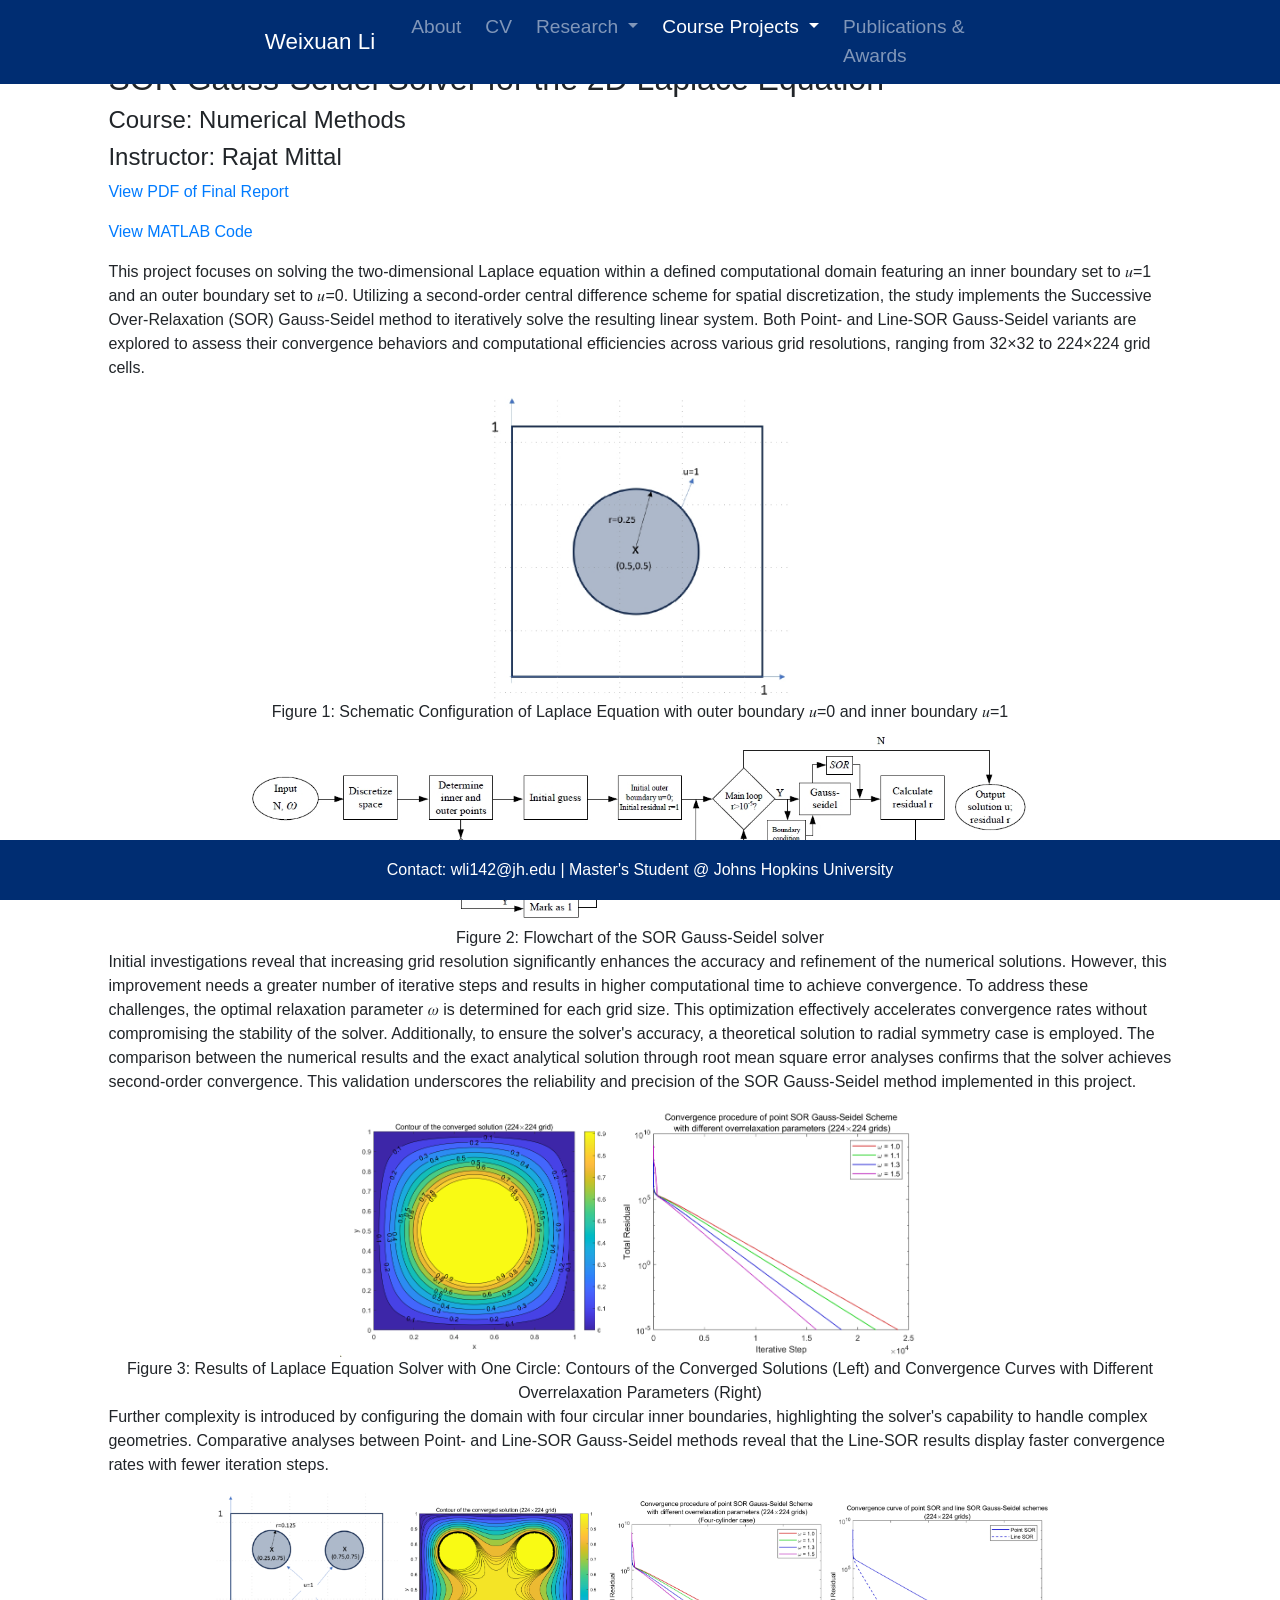
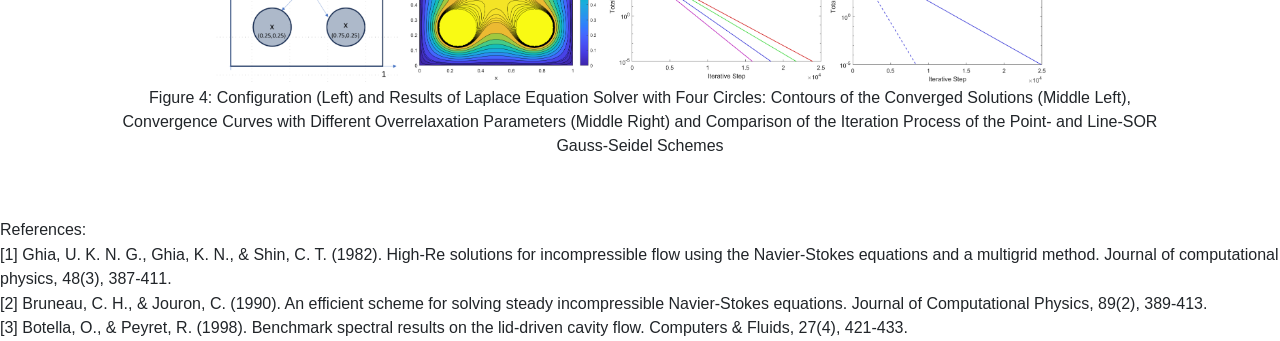
<file: Courses/Laplace/index.html>
<!-- Very simple website layout by me. Feel free to copy / adapt. -->

<!DOCTYPE html>
<html>
    <style>
    

        /* Additional Styles for Research Sections */
        .research-section {
            margin-bottom: 40px;
        }
        .research-section img, .research-section video {
            max-width: 100%;
            height: auto;
        }
        .research-section h4 {
            margin-top: 20px;
            color: #002D72;
        }
        .btn-group .btn {
            margin: 5px;
        }
        .image-container {
        text-align: center;
        }
        .references p {
            margin-top: 0;
            margin-bottom: 0.05em;
        }
    </style>

    <head>
        <meta http-equiv="Content-Type" content="text/html; charset=utf-8">
        <meta name="viewport" content="width=device-width, initial-scale=1">
        <title>Weixuan Li</title>

        <!-- <link href="https://fonts.googleapis.com/css?family=Roboto:100,400,700" rel="stylesheet"> -->

        <link rel="stylesheet" href="https://maxcdn.bootstrapcdn.com/bootstrap/4.5.2/css/bootstrap.min.css">
        <link rel="stylesheet" href="https://maxcdn.bootstrapcdn.com/font-awesome/4.7.0/css/font-awesome.min.css" media="screen">
        <script src="https://ajax.googleapis.com/ajax/libs/jquery/3.5.1/jquery.min.js"></script>
        <script src="https://maxcdn.bootstrapcdn.com/bootstrap/4.5.2/js/bootstrap.min.js"></script>
        <link rel="stylesheet" href="/assets/style.css" media="screen">

        <!-- Font awesome 5 (for icons) -->
        <link rel="stylesheet" href="https://cdnjs.cloudflare.com/ajax/libs/font-awesome/5.15.3/css/all.min.css ">

        <link rel="icon" type="image/png" href="/assets/img/JHU.logo_vertical.blue.png" sizes="32x32" />
        <link rel="icon" type="image/png" href="/assets/img/JHU.logo_vertical.blue.png" sizes="16x16" />

    </head>

    <body>

    <header>
        <nav class="navbar navbar-expand-sm navbar-dark justify-content-center" style="background-color:#002D72;">
            <a class="navbar-brand px-2" href="#">Weixuan Li</a>
    
            <button class="navbar-toggler" type="button" data-toggle="collapse" data-target="#navbarSupportedContent" 
                aria-controls="navbarSupportedContent" aria-expanded="false" aria-label="Toggle navigation">
                <span class="navbar-toggler-icon"></span>
            </button>
    
            <div class="w-50">
                <div class="collapse navbar-collapse" id="navbarSupportedContent">
                    <ul class="navbar-nav ml-auto">
                        <li class="px-1 nav-item"><a class="nav-link" href="/">About</a></li>
                        <li class="px-1 nav-item"><a class="nav-link" href="/CV/Weixuan_Li_CV.pdf">CV</a></li>
                        <!-- Projects Dropdown -->
                        <li class="px-1 nav-item dropdown">
                            <a class="nav-link dropdown-toggle" href="#" id="projectsDropdown" role="button" data-toggle="dropdown" aria-haspopup="true" aria-expanded="false">
                                Research
                            </a>
                            <div class="dropdown-menu" aria-labelledby="projectsDropdown">
                                <a class="dropdown-item" href="/Projects/gastrectomy">Laparoscopic Sleeve Gastrectomy</a>
                                <a class="dropdown-item" href="/Projects/LES">LES Turbulent Channel Flow</a>
                                <a class="dropdown-item" href="/Projects/Coccolithophores">Phytoplankton Thermal Diversity</a>
                            </div>
                        </li>
                        <li class="px-1 nav-item dropdown active">
                            <a class="nav-link dropdown-toggle" href="#" id="coursesDropdown" role="button" data-toggle="dropdown" aria-haspopup="true" aria-expanded="false">
                                Course Projects
                            </a>
                            <div class="dropdown-menu" aria-labelledby="coursesDropdown">
                                <a class="dropdown-item" href="/Courses/Cart_pole/IBM/">Flow Around Cylinder - IBM Solver</a>
                                <a class="dropdown-item" href="/Courses/Cavity/">Lid-Driven Cavity FLow - 2D FDM Solver</a>
                                <a class="dropdown-item" href="/Courses/Laplace/">2D Laplace Equation - SOR Gauss-Seidel Solver</a>
                                <a class="dropdown-item" href="/Courses/Cart_pole/Falling_drop/">Falling Drop - Two-Phase Flow Simulation</a>
                                <a class="dropdown-item" href="/Courses/Cart_pole/">Cart-Pole - Reinforcement Learning</a>
                                <!-- <a class="dropdown-item" href="/Projects/LES">LES Turbulent Channel Flow</a>
                                <a class="dropdown-item" href="/Projects/Coccolithophores">Phytoplankton Thermal Diversity</a> -->
                            </div>
                        </li>
                        <li class="px-1 nav-item">
                            <a class="nav-link" href="/Awards/">Publications & Awards</a>
                        </li>
                    </ul>
                </div>
            </div>
        </nav>
    </header>


<main class="container project-content">
    <h2>SOR Gauss-Seidel Solver for the 2D Laplace Equation</h2>
    <h4>Course: Numerical Methods</h4>
    <h4>Instructor: Rajat Mittal</h4>
    <p><a href="WeixuanLi_Final Project_Numerical Methods.pdf" target="_blank">View PDF of Final Report</a></p>
    <p><a href="Numerical_Methods.m" target="_blank">View MATLAB Code</a></p>
    <p>This project focuses on solving the two-dimensional Laplace equation within a defined computational domain featuring an inner boundary set to 𝑢=1 and an outer boundary set to 𝑢=0. 
        Utilizing a second-order central difference scheme for spatial discretization, the study implements the Successive Over-Relaxation (SOR) Gauss-Seidel method to iteratively solve the resulting linear system. 
        Both Point- and Line-SOR Gauss-Seidel variants are explored to assess their convergence behaviors and computational efficiencies across various grid resolutions, ranging from 32×32 to 224×224 grid cells.</p>
    <div style="text-align: center;">
        <img src="Configuration1.png" alt="Schematic Configuration of Laplace Equation with Different Boundary Conditions" style="width: 80%; max-width: 300px; height: auto;">
        <figcaption>Figure 1: Schematic Configuration of Laplace Equation with outer boundary 𝑢=0 and inner boundary 𝑢=1</figcaption>
    </div>
    <div style="text-align: center;">
        <img src="Workflow.png" alt="Flowchart of the SOR Gauss-Seidel solver" style="width: 80%; max-width: 800px; height: auto;">
        <figcaption>Figure 2: Flowchart of the SOR Gauss-Seidel solver</figcaption>
    </div>
    <p>Initial investigations reveal that increasing grid resolution significantly enhances the accuracy and refinement of the numerical solutions. 
        However, this improvement needs a greater number of iterative steps and results in higher computational time to achieve convergence. 
        To address these challenges, the optimal relaxation parameter 𝜔 is determined for each grid size. 
        This optimization effectively accelerates convergence rates without compromising the stability of the solver. 
        Additionally, to ensure the solver's accuracy, a theoretical solution to radial symmetry case is employed. 
        The comparison between the numerical results and the exact analytical solution through root mean square error analyses confirms that the solver achieves second-order convergence. 
        This validation underscores the reliability and precision of the SOR Gauss-Seidel method implemented in this project.</p>
    <div style="text-align: center;">
        <img src="One_circle.png" alt="One circle" style="width: 80%; max-width: 600px; height: auto;">
        <figcaption>Figure 3: Results of Laplace Equation Solver with One Circle: Contours of the Converged Solutions (Left) and Convergence Curves with Different Overrelaxation Parameters (Right)</figcaption>
    </div>
    <p>Further complexity is introduced by configuring the domain with four circular inner boundaries, highlighting the solver's capability to handle complex geometries. 
        Comparative analyses between Point- and Line-SOR Gauss-Seidel methods reveal that the Line-SOR results display faster convergence rates with fewer iteration steps.</p>
    <div style="text-align: center;">
        <img src="Four_circle.png" alt="Four circle" style="width: 80%; max-width: 1500px; height: auto;">
         <figcaption>Figure 4: Configuration (Left) and Results of Laplace Equation Solver with Four Circles: Contours of the Converged Solutions (Middle Left),
             Convergence Curves with Different Overrelaxation Parameters (Middle Right) and Comparison of the Iteration Process of the Point- and Line-SOR Gauss-Seidel Schemes</figcaption>
    </div>
    </main>

<div class="references">
    <p>References:</p>
    <p>[1] Ghia, U. K. N. G., Ghia, K. N., & Shin, C. T. (1982). High-Re solutions for incompressible flow using the Navier-Stokes equations and a multigrid method. Journal of computational physics, 48(3), 387-411.</p>
    <p>[2] Bruneau, C. H., & Jouron, C. (1990). An efficient scheme for solving steady incompressible Navier-Stokes equations. Journal of Computational Physics, 89(2), 389-413.</p>
    <p>[3] Botella, O., & Peyret, R. (1998). Benchmark spectral results on the lid-driven cavity flow. Computers & Fluids, 27(4), 421-433.</p>
        

</div>

<footer class="footer text-white text-center py-3">  
    <div class="container">
        <span>Contact: wli142@jh.edu | Master's Student @ Johns Hopkins University</span>
    </div>
</footer>

</body>
</html>
</file>
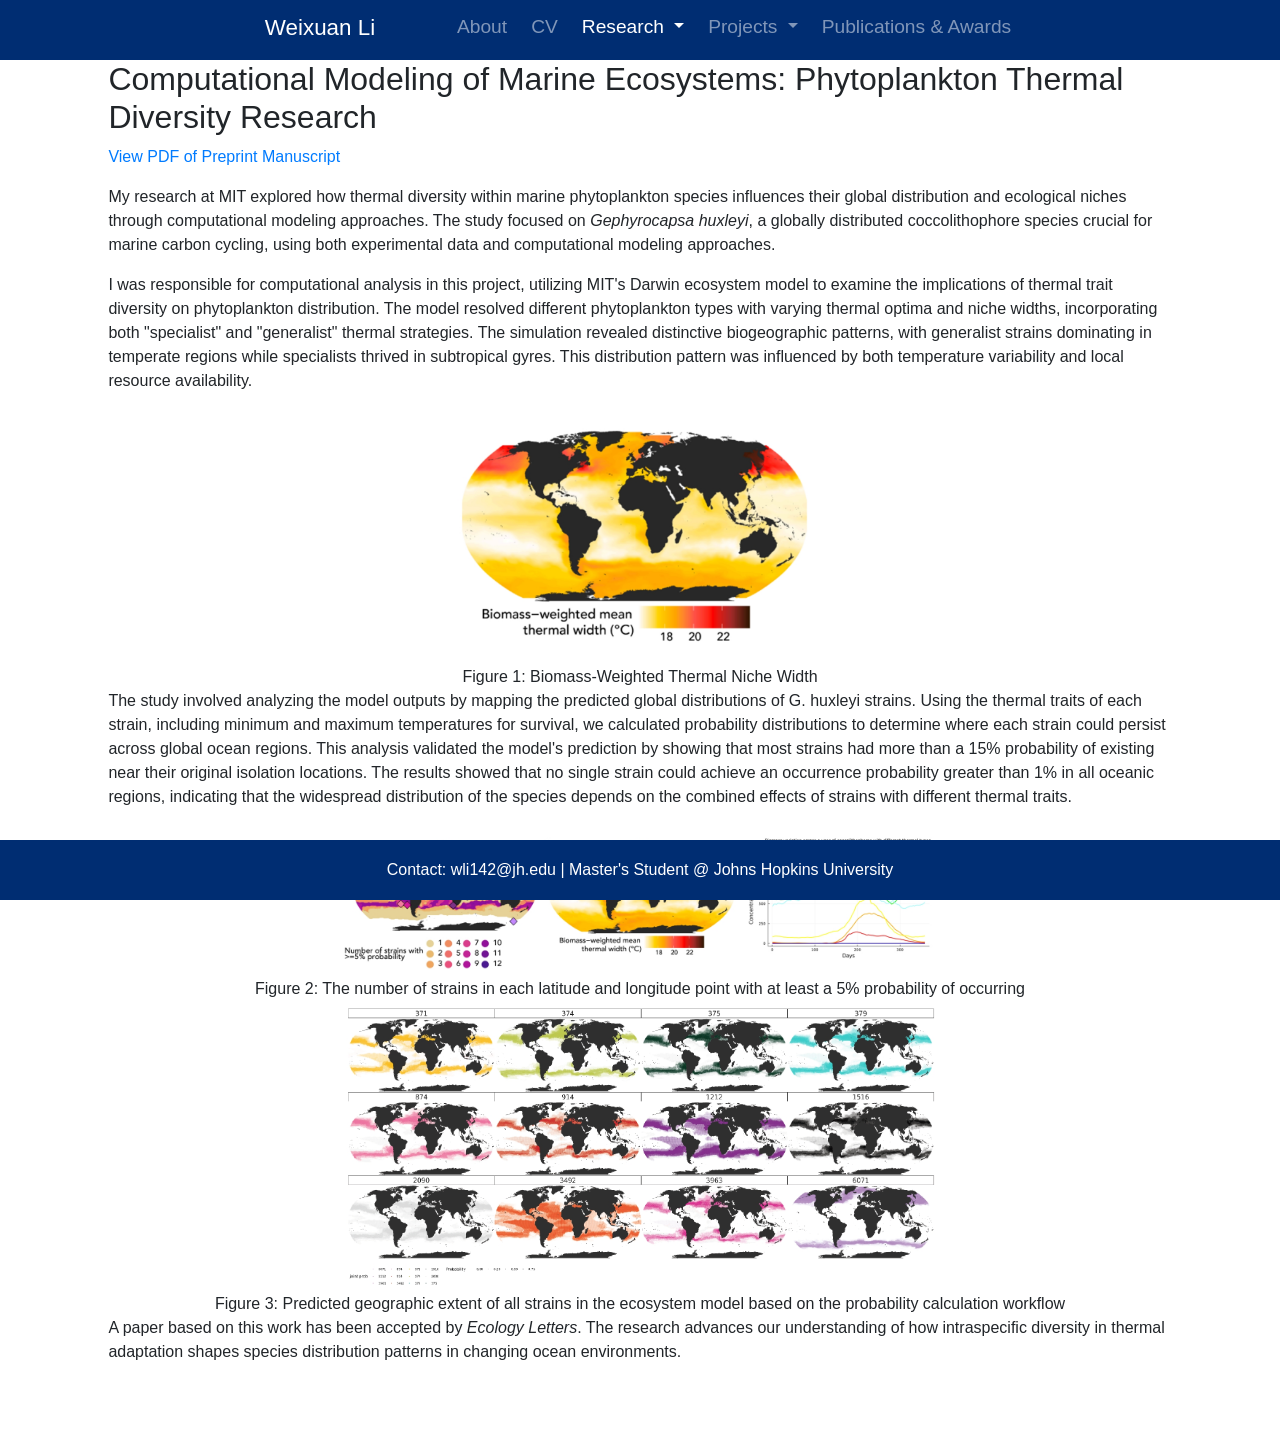
<file: Projects/Coccolithophores/index.html>
<!-- Very simple website layout by me. Feel free to copy / adapt. -->

<!DOCTYPE html>
<html>
    <style>
    

        /* Additional Styles for Research Sections */
        .research-section {
            margin-bottom: 40px;
        }
        .research-section img, .research-section video {
            max-width: 100%;
            height: auto;
        }
        .research-section h4 {
            margin-top: 20px;
            color: #002D72;
        }
        .btn-group .btn {
            margin: 5px;
        }
        .image-container {
        text-align: center;
    }
    </style>

    <head>
        <meta http-equiv="Content-Type" content="text/html; charset=utf-8">
        <meta name="viewport" content="width=device-width, initial-scale=1">
        <title>Weixuan Li</title>

        <!-- <link href="https://fonts.googleapis.com/css?family=Roboto:100,400,700" rel="stylesheet"> -->

        <link rel="stylesheet" href="https://maxcdn.bootstrapcdn.com/bootstrap/4.5.2/css/bootstrap.min.css">
        <link rel="stylesheet" href="https://maxcdn.bootstrapcdn.com/font-awesome/4.7.0/css/font-awesome.min.css" media="screen">
        <script src="https://ajax.googleapis.com/ajax/libs/jquery/3.5.1/jquery.min.js"></script>
        <script src="https://maxcdn.bootstrapcdn.com/bootstrap/4.5.2/js/bootstrap.min.js"></script>
        <link rel="stylesheet" href="/assets/style.css" media="screen">

        <!-- Font awesome 5 (for icons) -->
        <link rel="stylesheet" href="https://cdnjs.cloudflare.com/ajax/libs/font-awesome/5.15.3/css/all.min.css ">

        <link rel="icon" type="image/png" href="/assets/img/JHU.logo_vertical.blue.png" sizes="32x32" />
        <link rel="icon" type="image/png" href="/assets/img/JHU.logo_vertical.blue.png" sizes="16x16" />

    </head>

    <body>

    <header>
        <nav class="navbar navbar-expand-sm navbar-dark justify-content-center" style="background-color:#002D72;">
            <a class="navbar-brand px-2" href="#">Weixuan Li</a>
    
            <button class="navbar-toggler" type="button" data-toggle="collapse" data-target="#navbarSupportedContent" 
                aria-controls="navbarSupportedContent" aria-expanded="false" aria-label="Toggle navigation">
                <span class="navbar-toggler-icon"></span>
            </button>
    
            <div class="w-50">
                <div class="collapse navbar-collapse" id="navbarSupportedContent">
                    <ul class="navbar-nav ml-auto">
                        <li class="px-1 nav-item"><a class="nav-link" href="/">About</a></li>
                        <li class="px-1 nav-item"><a class="nav-link" href="/CV/Weixuan_Li_CV.pdf">CV</a></li>
                        <!-- Projects Dropdown -->
                        <li class="px-1 nav-item dropdown active">
                            <a class="nav-link dropdown-toggle" href="#" id="projectsDropdown" role="button" data-toggle="dropdown" aria-haspopup="true" aria-expanded="false">
                                Research
                            </a>
                            <div class="dropdown-menu" aria-labelledby="projectsDropdown">
                                <a class="dropdown-item" href="/Projects/gastrectomy">Laparoscopic Sleeve Gastrectomy</a>
                                <a class="dropdown-item" href="/Projects/LES">LES Turbulent Channel Flow</a>
                                <a class="dropdown-item" href="/Projects/Coccolithophores">Phytoplankton Thermal Diversity</a>
                            </div>
                        </li>
                        <li class="px-1 nav-item dropdown">
                            <a class="nav-link dropdown-toggle" href="#" id="coursesDropdown" role="button" data-toggle="dropdown" aria-haspopup="true" aria-expanded="false">
                                Projects
                            </a>
                            <div class="dropdown-menu" aria-labelledby="coursesDropdown">
                                <a class="dropdown-item" href="/Courses/Cart_pole/IBM/">Flow Around Cylinder - IBM Solver</a>
                                <a class="dropdown-item" href="/Courses/Cavity/">Lid-Driven Cavity FLow - 2D FDM Solver</a>
                                <a class="dropdown-item" href="/Courses/Laplace/">2D Laplace Equation - SOR Gauss-Seidel Solver</a>
                                <a class="dropdown-item" href="/Courses/Cart_pole/Falling_drop/">Falling Drop - Two-Phase Flow Simulation</a>
                                <a class="dropdown-item" href="/Courses/Cart_pole/">Cart-Pole - Reinforcement Learning</a>
                            </div>
                        </li>
                        <li class="px-1 nav-item">
                            <a class="nav-link" href="/Awards/">Publications & Awards</a>
                        </li>
                    </ul>
                </div>
            </div>
        </nav>
    </header>


<main class="container project-content">
    <h2>Computational Modeling of Marine Ecosystems: Phytoplankton Thermal Diversity Research</h2>
    <p><a href="Intraspecific diversity in thermal performance determines.pdf" target="_blank">View PDF of Preprint Manuscript</a></p>
    <p>My research at MIT explored how thermal diversity within marine phytoplankton species influences their global distribution and ecological niches through computational modeling approaches. 
        The study focused on <em>Gephyrocapsa huxleyi</em>, a globally distributed coccolithophore species crucial for marine carbon cycling, using both experimental data and computational modeling approaches.</p>
    <p>I was responsible for computational analysis in this project, utilizing MIT's Darwin ecosystem model to examine the implications of thermal trait diversity on phytoplankton distribution. 
        The model resolved different phytoplankton types with varying thermal optima and niche widths, incorporating both "specialist" and "generalist" thermal strategies. 
        The simulation revealed distinctive biogeographic patterns, with generalist strains dominating in temperate regions while specialists thrived in subtropical gyres. 
        This distribution pattern was influenced by both temperature variability and local resource availability.
    <div style="text-align: center;">
        <img src="cocco_3.png" alt="Biomass-Weighted Thermal Niche Width" style="width: 80%; max-width: 400px; height: auto;">
        <figcaption>Figure 1: Biomass-Weighted Thermal Niche Width</figcaption>
    </div>
    <p>The study involved analyzing the model outputs by mapping the predicted global distributions of G. huxleyi strains. 
        Using the thermal traits of each strain, including minimum and maximum temperatures for survival, we calculated probability distributions to determine where each strain could persist across global ocean regions. 
        This analysis validated the model's prediction by showing that most strains had more than a 15% probability of existing near their original isolation locations. 
        <!-- This approach showed how thermal adaptation affects the geographic distribution of different strains and offered insights into the mechanisms behind their global biogeographic patterns.  -->
        The results showed that no single strain could achieve an occurrence probability greater than 1% in all oceanic regions, indicating that the widespread distribution of the species depends on the combined effects of strains with different thermal traits. </p>
    <!-- <p>Four post-surgery scenarios were explored, including cases with a complete loss of peristalsis in the sleeve tube, uncoordinated contractions in the sleeve, differences in fundus volume, and variations in the regions where antral contraction waves were preserved.</p> -->
    <div style="text-align: center;">
        <img src="Coccolithophores_1.png" alt="The number of strains in each latitude and longitude point with at
        least a 5% probability of occurring" style="width: 80%; max-width: 600px; height: auto;">
    <figcaption>Figure 2: The number of strains in each latitude and longitude point with at
        least a 5% probability of occurring</figcaption>
    </div>
    <div style="text-align: center;">
        <img src="cocco_2.png" alt="Predicted geographic extent of all strains in the ecosystem model based on
        the probability calculation workflow" style="width: 80%; max-width: 600px; height: auto;">
    <figcaption>Figure 3: Predicted geographic extent of all strains in the ecosystem model based on
        the probability calculation workflow</figcaption>
    </div>
    <p>A paper based on this work has been accepted by <em>Ecology Letters</em>. 
        The research advances our understanding of how intraspecific diversity in thermal adaptation shapes species distribution patterns in changing ocean environments.</p>
    <!-- The findings suggest that surgical outcomes might be improved by carefully considering both sleeve size and preservation of gastric motility. Beyond advancing our understanding of post-surgical gastric mechanics, this work establishes a computational framework for patient-specific surgical planning in bariatric procedures. -->
    <!-- <p>Simulations were conducted using an immersed-boundary flow solver, modeling a liquid meal to analyze changes in gastric content mixing and emptying rates. Our research has unveiled that varying degrees of gastric volume reduction and impaired motility distinctly influence the stomach's transport, mixing, and emptying processes, which are closely tied to the weight loss outcomes of bariatric surgery.</p> -->

    <!-- <p>A manuscript detailing these insights is currently in preparation—stay tuned for more exciting results!</p> -->

</main>

<footer class="footer text-white text-center py-3">  
    <div class="container">
        <span>Contact: wli142@jh.edu | Master's Student @ Johns Hopkins University</span>
    </div>
</footer>

</body>
</html>
</file>
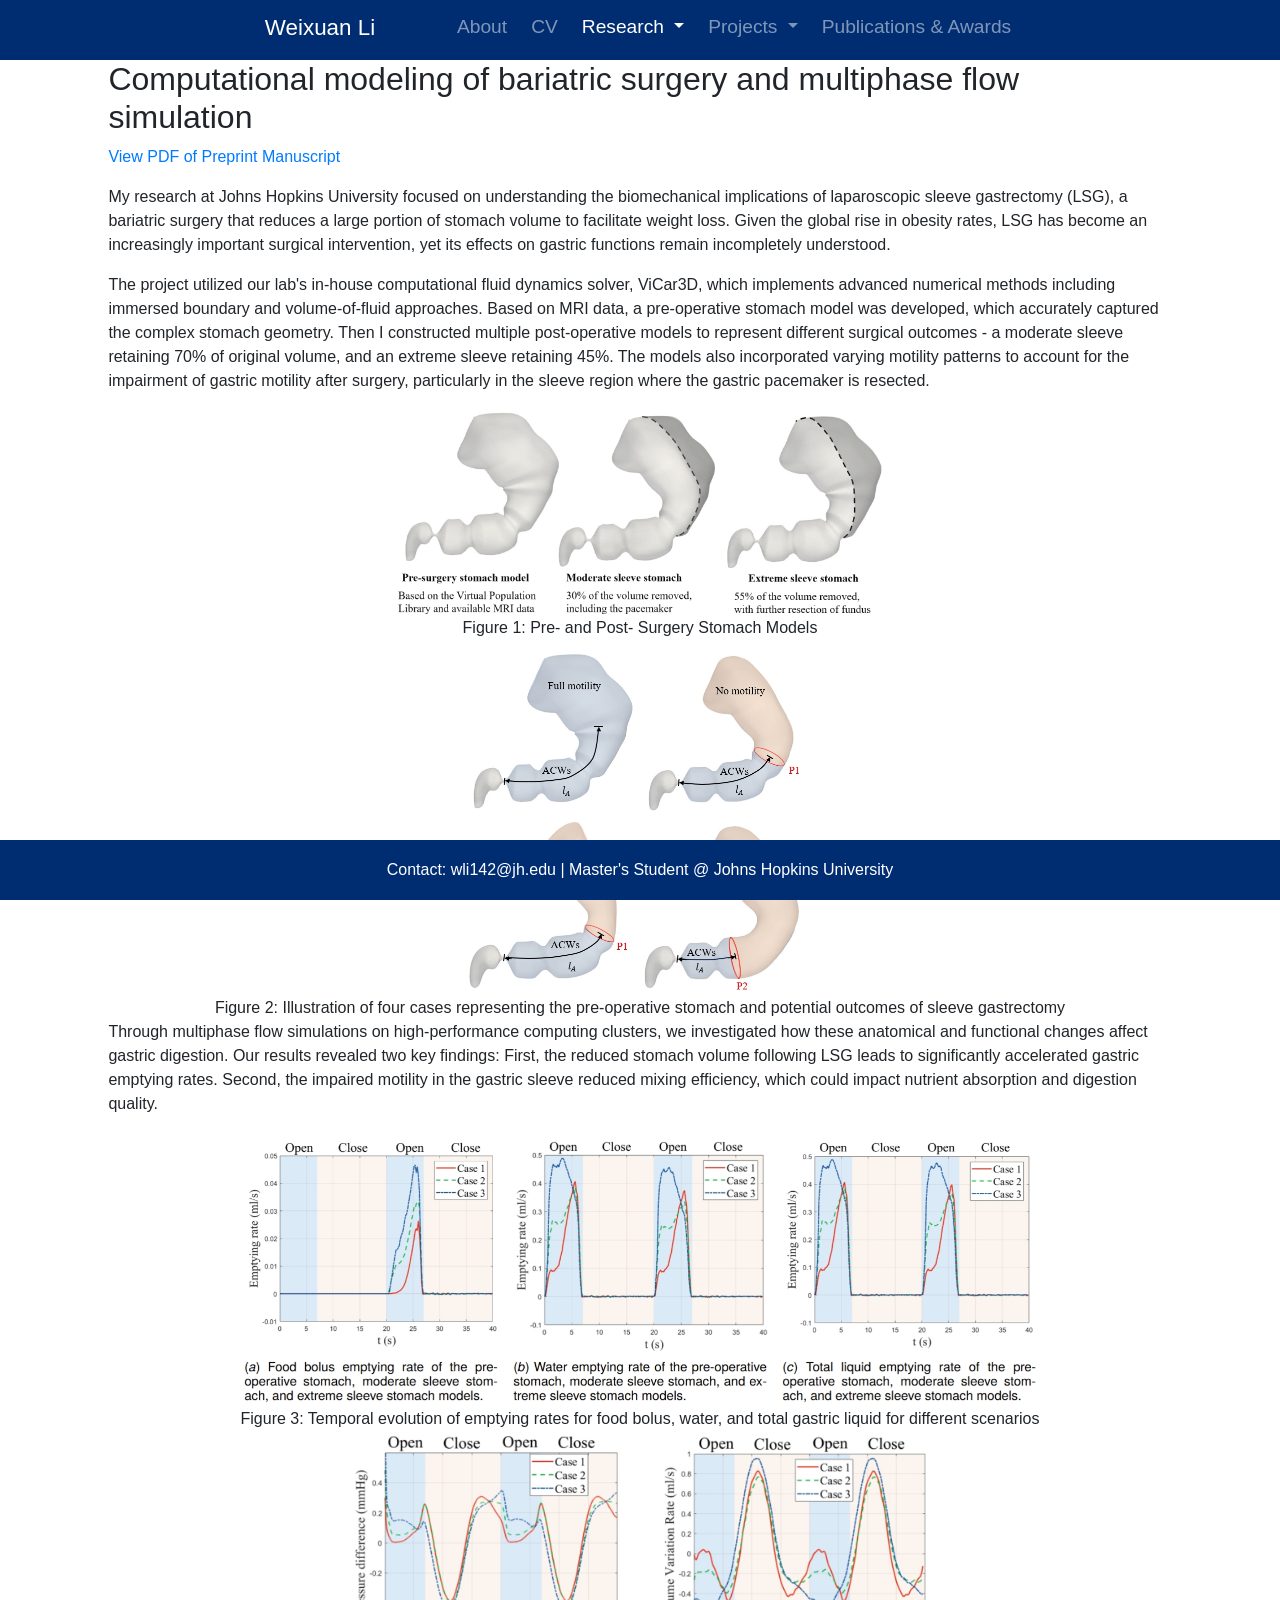
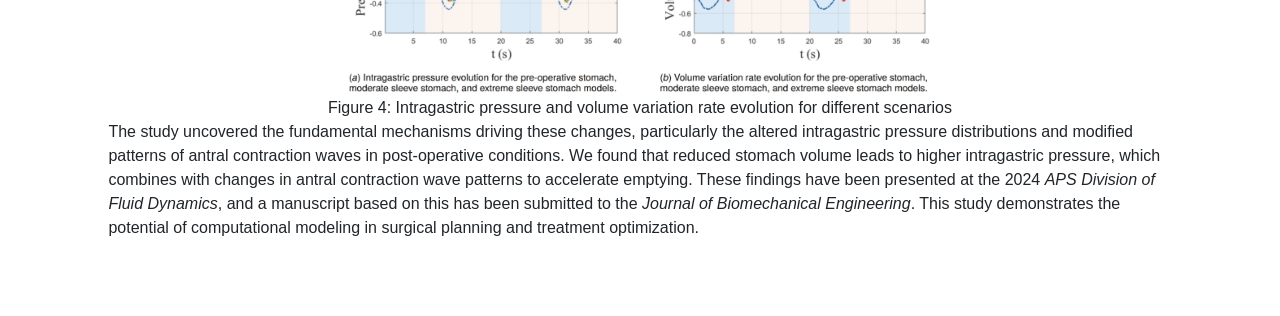
<file: Projects/gastrectomy/index.html>
<!-- Very simple website layout by me. Feel free to copy / adapt. -->

<!DOCTYPE html>
<html>
    <style>
    

        /* Additional Styles for Research Sections */
        .research-section {
            margin-bottom: 40px;
        }
        .research-section img, .research-section video {
            max-width: 100%;
            height: auto;
        }
        .research-section h4 {
            margin-top: 20px;
            color: #002D72;
        }
        .btn-group .btn {
            margin: 5px;
        }
    </style>

    <head>
        <meta http-equiv="Content-Type" content="text/html; charset=utf-8">
        <meta name="viewport" content="width=device-width, initial-scale=1">
        <title>Weixuan Li</title>

        <!-- <link href="https://fonts.googleapis.com/css?family=Roboto:100,400,700" rel="stylesheet"> -->

        <link rel="stylesheet" href="https://maxcdn.bootstrapcdn.com/bootstrap/4.5.2/css/bootstrap.min.css">
        <link rel="stylesheet" href="https://maxcdn.bootstrapcdn.com/font-awesome/4.7.0/css/font-awesome.min.css" media="screen">
        <script src="https://ajax.googleapis.com/ajax/libs/jquery/3.5.1/jquery.min.js"></script>
        <script src="https://maxcdn.bootstrapcdn.com/bootstrap/4.5.2/js/bootstrap.min.js"></script>
        <link rel="stylesheet" href="/assets/style.css" media="screen">

        <!-- Font awesome 5 (for icons) -->
        <link rel="stylesheet" href="https://cdnjs.cloudflare.com/ajax/libs/font-awesome/5.15.3/css/all.min.css ">

        <link rel="icon" type="image/png" href="/assets/img/JHU.logo_vertical.blue.png" sizes="32x32" />
        <link rel="icon" type="image/png" href="/assets/img/JHU.logo_vertical.blue.png" sizes="16x16" />

    </head>

    <body>

    <header>
        <nav class="navbar navbar-expand-sm navbar-dark justify-content-center" style="background-color:#002D72;">
            <a class="navbar-brand px-2" href="#">Weixuan Li</a>
    
            <button class="navbar-toggler" type="button" data-toggle="collapse" data-target="#navbarSupportedContent" 
                aria-controls="navbarSupportedContent" aria-expanded="false" aria-label="Toggle navigation">
                <span class="navbar-toggler-icon"></span>
            </button>
    
            <div class="w-50">
                <div class="collapse navbar-collapse" id="navbarSupportedContent">
                    <ul class="navbar-nav ml-auto">
                        <li class="px-1 nav-item"><a class="nav-link" href="/">About</a></li>
                        <li class="px-1 nav-item"><a class="nav-link" href="/CV/Weixuan_Li_CV.pdf">CV</a></li>
                        <!-- Projects Dropdown -->
                        <li class="px-1 nav-item dropdown active">
                            <a class="nav-link dropdown-toggle" href="#" id="projectsDropdown" role="button" data-toggle="dropdown" aria-haspopup="true" aria-expanded="false">
                                Research
                            </a>
                            <div class="dropdown-menu" aria-labelledby="projectsDropdown">
                                <a class="dropdown-item" href="/Projects/gastrectomy">Laparoscopic Sleeve Gastrectomy</a>
                                <a class="dropdown-item" href="/Projects/LES">LES Turbulent Channel Flow</a>
                                <a class="dropdown-item" href="/Projects/Coccolithophores">Phytoplankton Thermal Diversity</a>
                            </div>
                        </li>
                        <li class="px-1 nav-item dropdown">
                            <a class="nav-link dropdown-toggle" href="#" id="coursesDropdown" role="button" data-toggle="dropdown" aria-haspopup="true" aria-expanded="false">
                                Projects
                            </a>
                            <div class="dropdown-menu" aria-labelledby="coursesDropdown">
                                <a class="dropdown-item" href="/Courses/Cart_pole/IBM/">Flow Around Cylinder - IBM Solver</a>
                                <a class="dropdown-item" href="/Courses/Cavity/">Lid-Driven Cavity FLow - 2D FDM Solver</a>
                                <a class="dropdown-item" href="/Courses/Laplace/">2D Laplace Equation - SOR Gauss-Seidel Solver</a>
                                <a class="dropdown-item" href="/Courses/Cart_pole/Falling_drop/">Falling Drop - Two-Phase Flow Simulation</a>
                                <a class="dropdown-item" href="/Courses/Cart_pole/">Cart-Pole - Reinforcement Learning</a>
                            </div>
                        </li>
                        <li class="px-1 nav-item">
                            <a class="nav-link" href="/Awards/">Publications & Awards</a>
                        </li>
                    </ul>
                </div>
            </div>
        </nav>
    </header>


<main class="container project-content">
    <h2>Computational modeling of bariatric surgery and multiphase flow simulation</h2>
    <p><a href="Modeling the Effect of Sleeve Gastrectomy on Gastric Digestion in the Stomach_Insights from Multiphase Flow Modeling.pdf" target="_blank">View PDF of Preprint Manuscript</a></p>
    <p>My research at Johns Hopkins University focused on understanding the biomechanical implications of laparoscopic sleeve gastrectomy (LSG), a bariatric surgery that reduces a large portion of stomach volume to facilitate weight loss. 
        Given the global rise in obesity rates, LSG has become an increasingly important surgical intervention, yet its effects on gastric functions remain incompletely understood.</p>
    
    <!-- <p>The geometry and motility of the stomach play a critical role in the digestion of ingested liquid meals. Sleeve gastrectomy, a common bariatric surgery, significantly alters the stomach’s structure and motility, which can impact gastric emptying and digestion. This study investigates the changes in stomach geometry and gastric motility resulting from laparoscopic sleeve gastrectomy (LSG) and their impact on digestion and gastric emptying using multiphase flow simulations.</p> -->

    <!-- <p>The pre-surgery stomach model was developed using MRI data. Based on this, we constructed two post-surgery models using Blender (v4.1). 30% of the volume has been removed in the larger sleeve stomach, and more than 60% of the volume has been removed in the smaller one.</p> -->
    <p>The project utilized our lab's in-house computational fluid dynamics solver, ViCar3D, which implements advanced numerical methods including immersed boundary and volume-of-fluid approaches. 
        Based on MRI data, a pre-operative stomach model was developed, which accurately captured the complex stomach geometry. 
        Then I constructed multiple post-operative models to represent different surgical outcomes - a moderate sleeve retaining 70% of original volume, and an extreme sleeve retaining 45%. 
        The models also incorporated varying motility patterns to account for the impairment of gastric motility after surgery, particularly in the sleeve region where the gastric pacemaker is resected.</p>
    <div style="text-align: center;">
        <img src="Stomach.png" alt="Pre- and Post- Surgery Stomach Models" style="width: 80%; max-width: 500px; height: auto;">
        <figcaption>Figure 1: Pre- and Post- Surgery Stomach Models</figcaption>
    </div>
    <div style="text-align: center;">

        <img src="lsg_1.png" alt="Illustration of four cases representing the pre-operative stomach and potential outcomes of sleeve gastrectomy" style="width: 80%; max-width: 350px; height: auto;">
        <figcaption>Figure 2: Illustration of four cases representing the pre-operative stomach and potential outcomes of sleeve gastrectomy</figcaption>
    </div>
    <p>Through multiphase flow simulations on high-performance computing clusters, we investigated how these anatomical and functional changes affect gastric digestion.
    Our results revealed two key findings: First, the reduced stomach volume following LSG leads to significantly accelerated gastric emptying rates. 
    Second, the impaired motility in the gastric sleeve reduced mixing efficiency, which could impact nutrient absorption and digestion quality.</p>
    <!-- <p>Four post-surgery scenarios were explored, including cases with a complete loss of peristalsis in the sleeve tube, uncoordinated contractions in the sleeve, differences in fundus volume, and variations in the regions where antral contraction waves were preserved.</p> -->
    <div style="text-align: center;">
        <img src="Emptying rate.png" alt="Temporal evolution of emptying rates for food bolus, water, and total gastric liquid for different scenarios" style="width: 80%; max-width: 800px; height: auto;">
        <figcaption>Figure 3: Temporal evolution of emptying rates for food bolus, water, and total gastric liquid for different scenarios</figcaption>
    </div>
    <div style="text-align: center;">
        <img src="intragastric_pressure.png" alt="Intragastric pressure and volume variation rate evolution for different scenarios" style="width: 80%; max-width: 600px; height: auto;">
        <figcaption>Figure 4: Intragastric pressure and volume variation rate evolution for different scenarios</figcaption>
    </div>

    <p>The study uncovered the fundamental mechanisms driving these changes, particularly the altered intragastric pressure distributions and modified patterns of antral contraction waves in post-operative conditions. 
    We found that reduced stomach volume leads to higher intragastric pressure, which combines with changes in antral contraction wave patterns to accelerate emptying. 
    These findings have been presented at the 2024 <em>APS Division of Fluid Dynamics</em>, and a manuscript based on this has been submitted to the <em>Journal of Biomechanical Engineering</em>. 
    This study demonstrates the potential of computational modeling in surgical planning and treatment optimization.</p>
    <!-- The findings suggest that surgical outcomes might be improved by carefully considering both sleeve size and preservation of gastric motility. Beyond advancing our understanding of post-surgical gastric mechanics, this work establishes a computational framework for patient-specific surgical planning in bariatric procedures. -->
    <!-- <p>Simulations were conducted using an immersed-boundary flow solver, modeling a liquid meal to analyze changes in gastric content mixing and emptying rates. Our research has unveiled that varying degrees of gastric volume reduction and impaired motility distinctly influence the stomach's transport, mixing, and emptying processes, which are closely tied to the weight loss outcomes of bariatric surgery.</p> -->

    <!-- <p>A manuscript detailing these insights is currently in preparation—stay tuned for more exciting results!</p> -->

</main>

<footer class="footer text-white text-center py-3">  
    <div class="container">
        <span>Contact: wli142@jh.edu | Master's Student @ Johns Hopkins University</span>
    </div>
</footer>

</body>
</html>
</file>
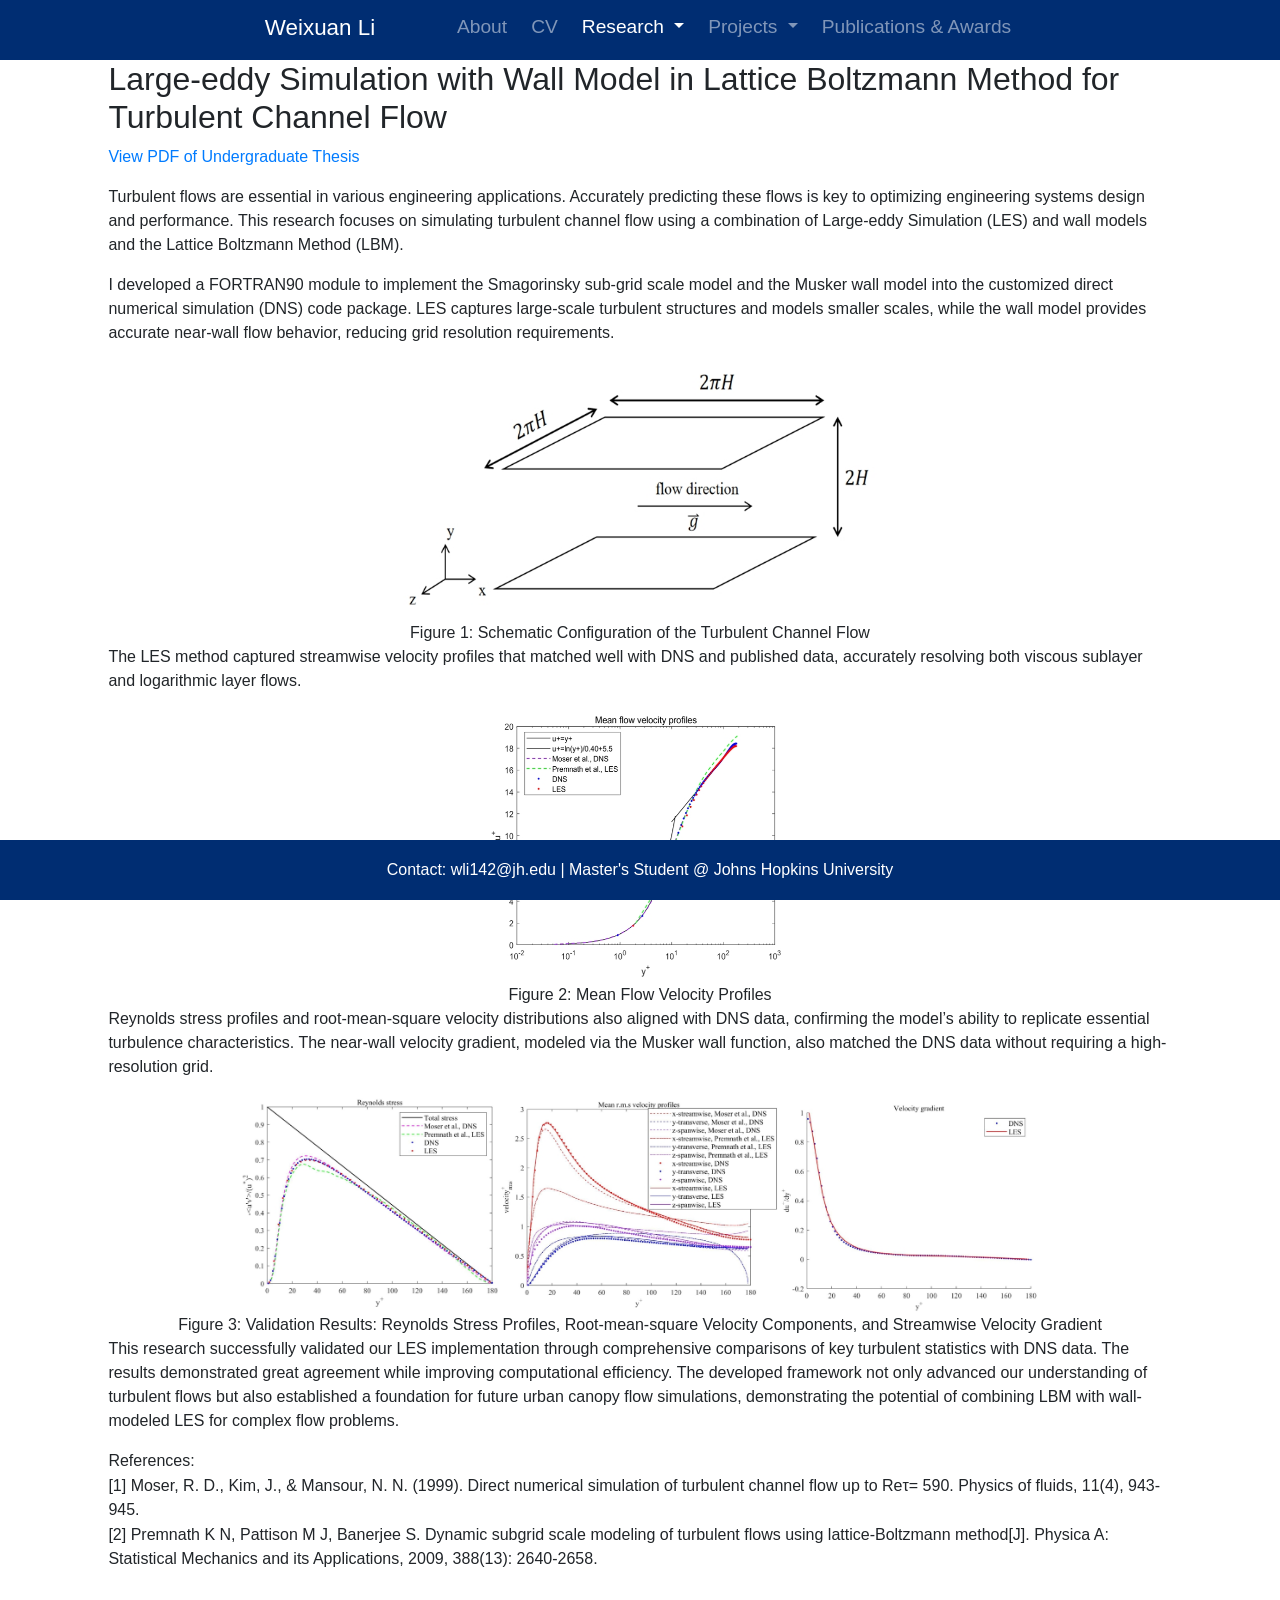
<file: Projects/LES/index.html>
<!-- Very simple website layout by me. Feel free to copy / adapt. -->

<!DOCTYPE html>
<html>
    <style>

        /* Additional Styles for Research Sections */
        .research-section {
            margin-bottom: 40px;
        }
        .research-section img, .research-section video {
            max-width: 100%;
            height: auto;
        }
        .research-section h4 {
            margin-top: 20px;
            color: #002D72;
        }
        .btn-group .btn {
            margin: 5px;
        }
        .references p {
            margin-top: 0;
            margin-bottom: 0.05em;
        }
    </style>

    <head>
        <meta http-equiv="Content-Type" content="text/html; charset=utf-8">
        <meta name="viewport" content="width=device-width, initial-scale=1">
        <title>Weixuan Li</title>

        <!-- <link href="https://fonts.googleapis.com/css?family=Roboto:100,400,700" rel="stylesheet"> -->

        <link rel="stylesheet" href="https://maxcdn.bootstrapcdn.com/bootstrap/4.5.2/css/bootstrap.min.css">
        <link rel="stylesheet" href="https://maxcdn.bootstrapcdn.com/font-awesome/4.7.0/css/font-awesome.min.css" media="screen">
        <script src="https://ajax.googleapis.com/ajax/libs/jquery/3.5.1/jquery.min.js"></script>
        <script src="https://maxcdn.bootstrapcdn.com/bootstrap/4.5.2/js/bootstrap.min.js"></script>
        <link rel="stylesheet" href="/assets/style.css" media="screen">

        <!-- Font awesome 5 (for icons) -->
        <link rel="stylesheet" href="https://cdnjs.cloudflare.com/ajax/libs/font-awesome/5.15.3/css/all.min.css ">

        <link rel="icon" type="image/png" href="/assets/img/JHU.logo_vertical.blue.png" sizes="32x32" />
        <link rel="icon" type="image/png" href="/assets/img/JHU.logo_vertical.blue.png" sizes="16x16" />

    </head>

    <body>

    <header>
        <nav class="navbar navbar-expand-sm navbar-dark justify-content-center" style="background-color:#002D72;">
            <a class="navbar-brand px-2" href="#">Weixuan Li</a>
    
            <button class="navbar-toggler" type="button" data-toggle="collapse" data-target="#navbarSupportedContent" 
                aria-controls="navbarSupportedContent" aria-expanded="false" aria-label="Toggle navigation">
                <span class="navbar-toggler-icon"></span>
            </button>
    
            <div class="w-50">
                <div class="collapse navbar-collapse" id="navbarSupportedContent">
                    <ul class="navbar-nav ml-auto">
                        <li class="px-1 nav-item"><a class="nav-link" href="/">About</a></li>
                        <li class="px-1 nav-item"><a class="nav-link" href="/CV/Weixuan_Li_CV.pdf">CV</a></li>
                        <!-- Projects Dropdown -->
                        <li class="px-1 nav-item dropdown active">
                            <a class="nav-link dropdown-toggle" href="#" id="projectsDropdown" role="button" data-toggle="dropdown" aria-haspopup="true" aria-expanded="false">
                                Research
                            </a>
                            <div class="dropdown-menu" aria-labelledby="projectsDropdown">
                                <a class="dropdown-item" href="/Projects/gastrectomy">Laparoscopic Sleeve Gastrectomy</a>
                                <a class="dropdown-item" href="/Projects/LES">LES Turbulent Channel Flow</a>
                                <a class="dropdown-item" href="/Projects/Coccolithophores">Phytoplankton Thermal Diversity</a>
                            </div>
                        </li>
                        <li class="px-1 nav-item dropdown">
                            <a class="nav-link dropdown-toggle" href="#" id="coursesDropdown" role="button" data-toggle="dropdown" aria-haspopup="true" aria-expanded="false">
                                Projects
                            </a>
                            <div class="dropdown-menu" aria-labelledby="coursesDropdown">
                                <a class="dropdown-item" href="/Courses/Cart_pole/IBM/">Flow Around Cylinder - IBM Solver</a>
                                <a class="dropdown-item" href="/Courses/Cavity/">Lid-Driven Cavity FLow - 2D FDM Solver</a>
                                <a class="dropdown-item" href="/Courses/Laplace/">2D Laplace Equation - SOR Gauss-Seidel Solver</a>
                                <a class="dropdown-item" href="/Courses/Cart_pole/Falling_drop/">Falling Drop - Two-Phase Flow Simulation</a>
                                <a class="dropdown-item" href="/Courses/Cart_pole/">Cart-Pole - Reinforcement Learning</a>
                            </div>
                        </li>
                        <li class="px-1 nav-item">
                            <a class="nav-link" href="/Awards/">Publications & Awards</a>
                        </li>
                    </ul>
                </div>
            </div>
        </nav>
    </header>


<main class="container project-content">
    <h2>Large-eddy Simulation with Wall Model in Lattice Boltzmann Method for Turbulent Channel Flow</h2>
    <p><a href="Undergraduate thesis_Weixuan Li.pdf" target="_blank">View PDF of Undergraduate Thesis</a></p>

    <p>Turbulent flows are essential in various engineering applications. Accurately predicting these flows is key to optimizing engineering systems design and performance. 
        This research focuses on simulating turbulent channel flow using a combination of Large-eddy Simulation (LES) and wall models and the Lattice Boltzmann Method (LBM). 
        <!-- This approach enables efficient and accurate simulation of turbulence with fewer computational resources than Direct Numerical Simulation (DNS).</p> -->

    <p>I developed a FORTRAN90 module to implement the Smagorinsky sub-grid scale model and the Musker wall model into the customized direct numerical simulation (DNS) code package. LES captures large-scale turbulent structures and models smaller scales, while the wall model provides accurate near-wall flow behavior, reducing grid resolution requirements.</p>

    <div style="text-align: center;">
        <img src="Numerical Setup.png" alt="Schematic Configuration of the Turbulent Channel Flow" style="width: 80%; max-width: 500px; height: auto;">
        <figcaption>Figure 1: Schematic Configuration of the Turbulent Channel Flow</figcaption>  
    </div>

    <p>The LES method captured streamwise velocity profiles that matched well with DNS and published data, accurately resolving both viscous sublayer and logarithmic layer flows.</p>

    <div style="text-align: center;">
        <!-- <img src="/Streamwise_1.png" alt="Mean Flow Velocity Profiles" style="width: 80%; max-width: 500px; height: auto;"> -->
        <img src="Streamwise_1.png" alt="Mean Flow Velocity Profiles" style="width: 80%; max-width: 300px; height: auto;">
        <figcaption>Figure 2: Mean Flow Velocity Profiles</figcaption>  
    </div>

    <p>Reynolds stress profiles and root-mean-square velocity distributions also aligned with DNS data, confirming the model’s ability to replicate essential turbulence characteristics.
         The near-wall velocity gradient, modeled via the Musker wall function, also matched the DNS data without requiring a high-resolution grid.</p>

    <div style="text-align: center;">
        <img src="re_rms_vel.png" alt="Validation Results: Reynolds Stress Profiles, Root-mean-square Velocity Components, and Streamwise Velocity Gradient" style="width: 80%; max-width: 800px; height: auto;">
        <figcaption>Figure 3: Validation Results: Reynolds Stress Profiles, Root-mean-square Velocity Components, and Streamwise Velocity Gradient</figcaption>  
    </div>
    <!-- <div style="text-align: center;">
        <img src="../research_6.png" alt="RMS Velocity Profiles" style="width: 80%; max-width: 500px; height: auto;">
        <figcaption>Root-Mean-Square Velocity Profiles</figcaption>  
    </div>
    <div style="text-align: center;">
        <img src="../research_7.png" alt="Near-Wall Velocity Gradient" style="width: 80%; max-width: 500px; height: auto;">
        <figcaption>Near-Wall Velocity Gradient</figcaption>  
    </div> -->

    <p>This research successfully validated our LES implementation through comprehensive comparisons of key turbulent statistics with DNS data.
         The results demonstrated great agreement while improving computational efficiency.
          The developed framework not only advanced our understanding of turbulent flows but also established a foundation for future urban canopy flow simulations, demonstrating the potential of combining LBM with wall-modeled LES for complex flow problems.
    <div class="references">
            <p>References:</p>
            <p>[1] Moser, R. D., Kim, J., & Mansour, N. N. (1999). Direct numerical simulation of turbulent channel flow up to Reτ= 590. Physics of fluids, 11(4), 943-945.</p>
            <p>[2] Premnath K N, Pattison M J, Banerjee S. Dynamic subgrid scale modeling of turbulent flows
                using lattice-Boltzmann method[J]. Physica A: Statistical Mechanics and its Applications, 2009,
                388(13): 2640-2658. </p>
    </div>
          <!-- <p>References:</p>   -->
    <!-- <p>[1] Moser, R. D., Kim, J., & Mansour, N. N. (1999). Direct numerical simulation of turbulent channel flow up to Reτ= 590. Physics of fluids, 11(4), 943-945.</p> 
    <p>[2] Premnath K N, Pattison M J, Banerjee S. Dynamic subgrid scale modeling of turbulent flows
            using lattice-Boltzmann method[J]. Physica A: Statistical Mechanics and its Applications, 2009,
            388(13): 2640-2658.</p> -->
</main>

<footer class="footer text-white text-center py-3"> 
    <div class="container">
        <span>Contact: wli142@jh.edu | Master's Student @ Johns Hopkins University</span>
    </div>
</footer>

</body>
</html>
</file>
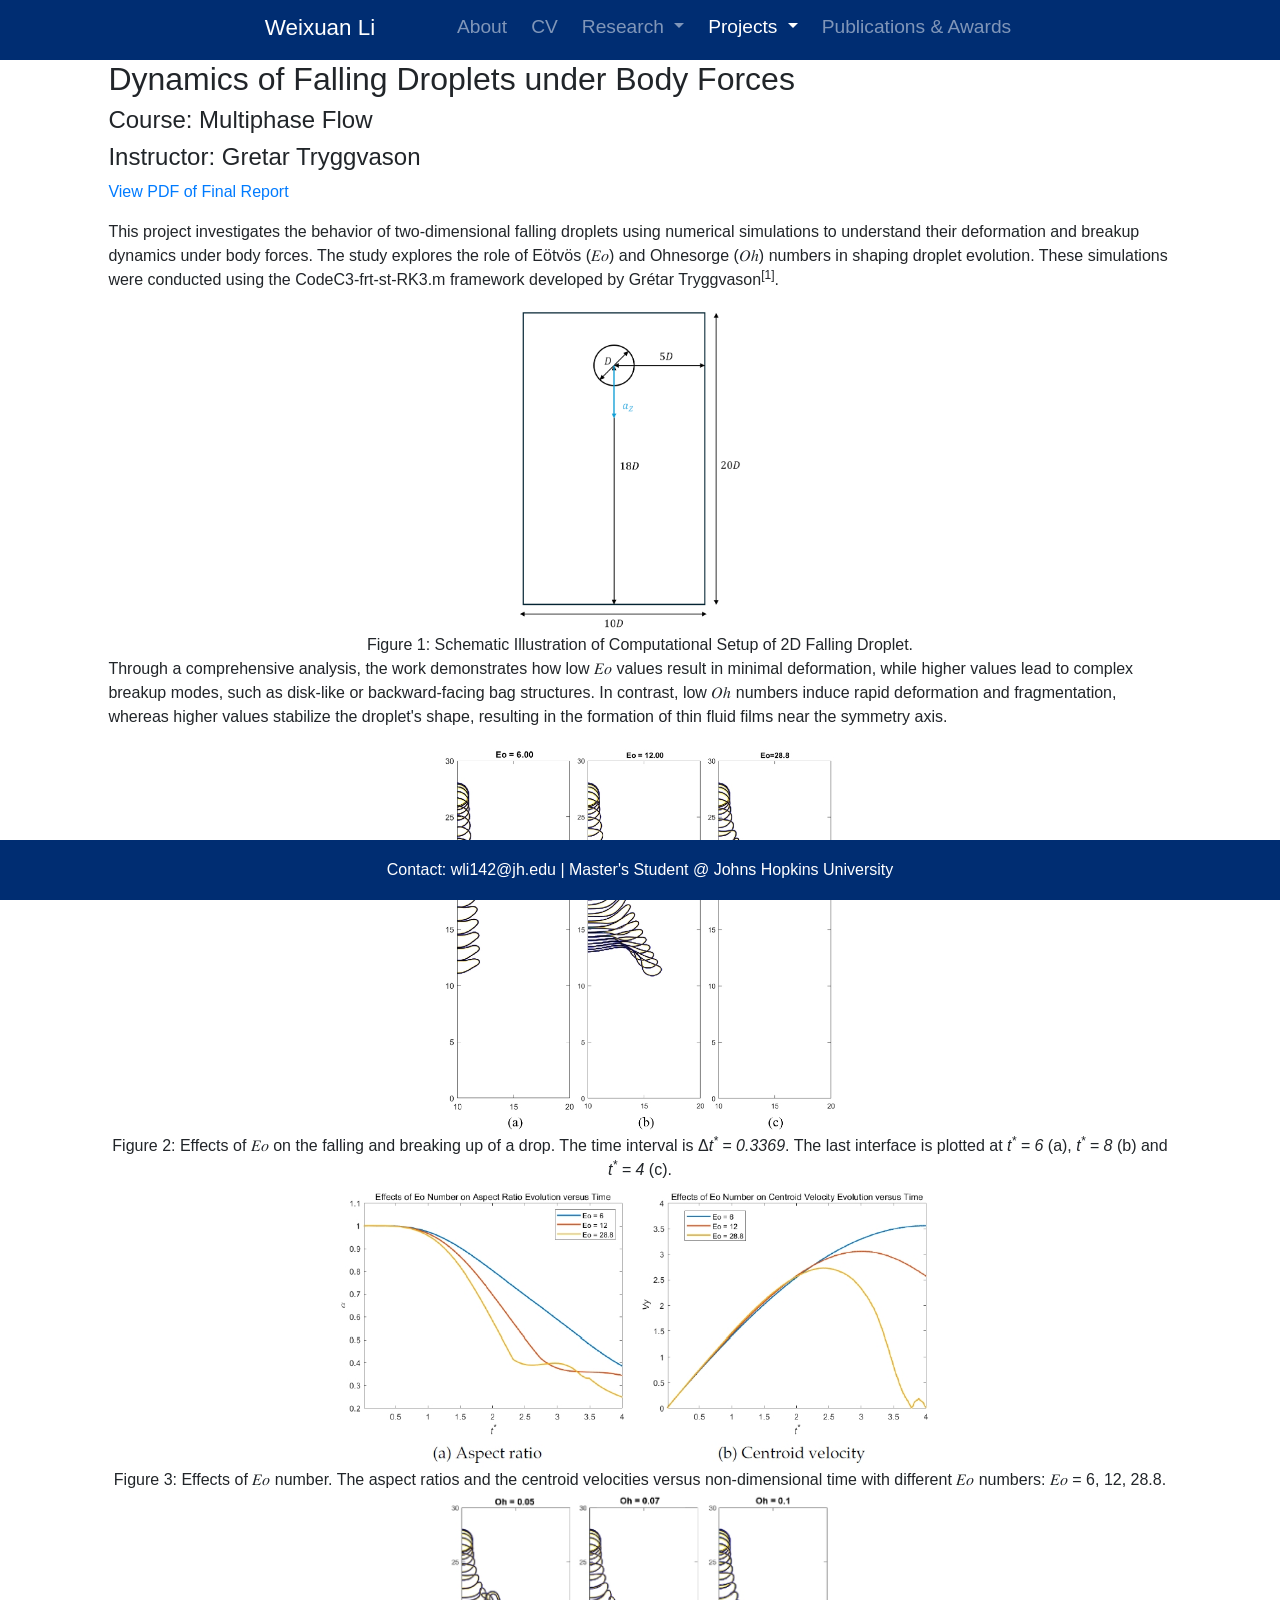
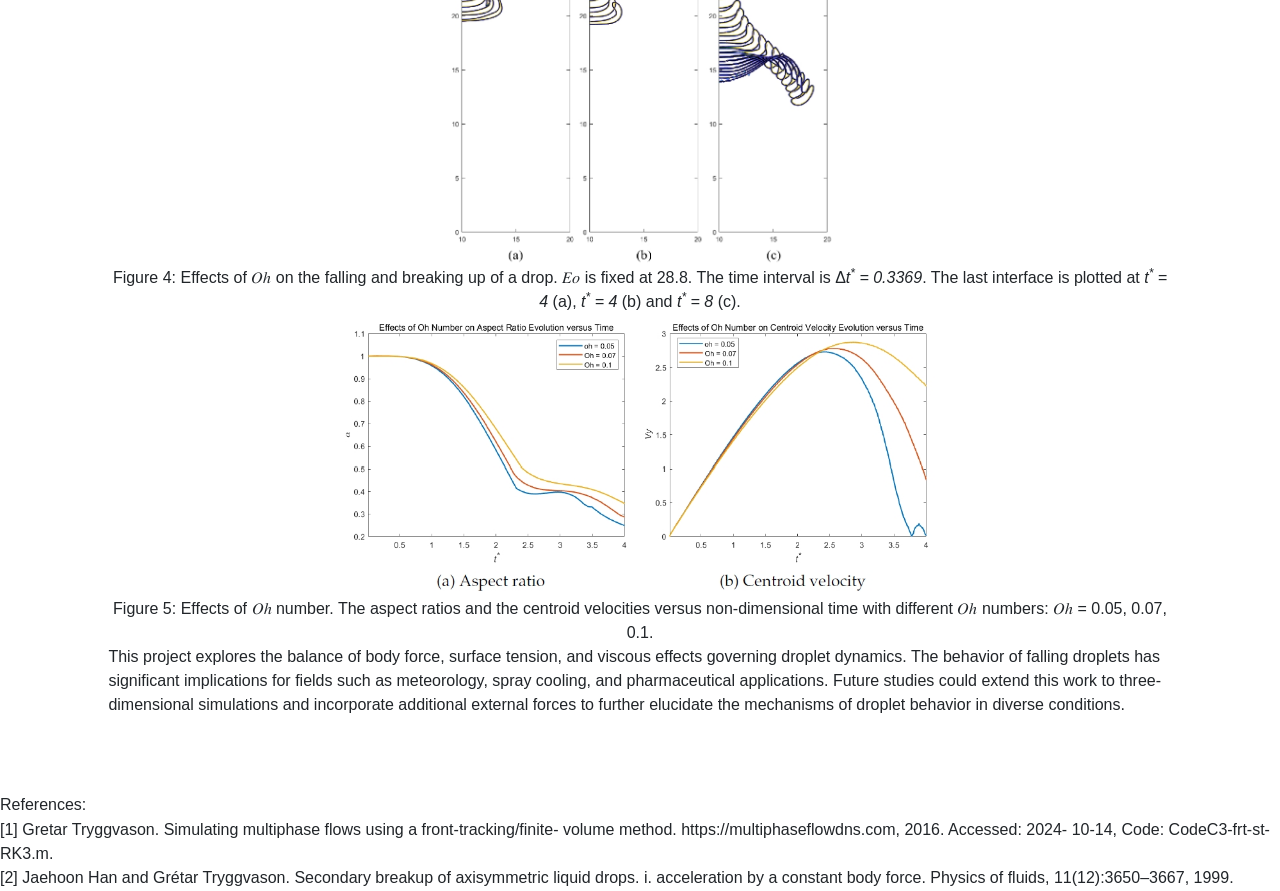
<file: Courses/Cart_pole/Falling_drop/index.html>
<!-- Very simple website layout by me. Feel free to copy / adapt. -->

<!DOCTYPE html>
<html>
    <style>
    

        /* Additional Styles for Research Sections */
        .research-section {
            margin-bottom: 40px;
        }
        .research-section img, .research-section video {
            max-width: 100%;
            height: auto;
        }
        .research-section h4 {
            margin-top: 20px;
            color: #002D72;
        }
        .btn-group .btn {
            margin: 5px;
        }
        .image-container {
        text-align: center;
        }
        .references p {
            margin-top: 0;
            margin-bottom: 0.05em;
        }
    </style>

    <head>
        <meta http-equiv="Content-Type" content="text/html; charset=utf-8">
        <meta name="viewport" content="width=device-width, initial-scale=1">
        <title>Weixuan Li</title>

        <!-- <link href="https://fonts.googleapis.com/css?family=Roboto:100,400,700" rel="stylesheet"> -->

        <link rel="stylesheet" href="https://maxcdn.bootstrapcdn.com/bootstrap/4.5.2/css/bootstrap.min.css">
        <link rel="stylesheet" href="https://maxcdn.bootstrapcdn.com/font-awesome/4.7.0/css/font-awesome.min.css" media="screen">
        <script src="https://ajax.googleapis.com/ajax/libs/jquery/3.5.1/jquery.min.js"></script>
        <script src="https://maxcdn.bootstrapcdn.com/bootstrap/4.5.2/js/bootstrap.min.js"></script>
        <link rel="stylesheet" href="/assets/style.css" media="screen">

        <!-- Font awesome 5 (for icons) -->
        <link rel="stylesheet" href="https://cdnjs.cloudflare.com/ajax/libs/font-awesome/5.15.3/css/all.min.css ">

        <link rel="icon" type="image/png" href="/assets/img/JHU.logo_vertical.blue.png" sizes="32x32" />
        <link rel="icon" type="image/png" href="/assets/img/JHU.logo_vertical.blue.png" sizes="16x16" />

    </head>

    <body>

    <header>
        <nav class="navbar navbar-expand-sm navbar-dark justify-content-center" style="background-color:#002D72;">
            <a class="navbar-brand px-2" href="#">Weixuan Li</a>
    
            <button class="navbar-toggler" type="button" data-toggle="collapse" data-target="#navbarSupportedContent" 
                aria-controls="navbarSupportedContent" aria-expanded="false" aria-label="Toggle navigation">
                <span class="navbar-toggler-icon"></span>
            </button>
    
            <div class="w-50">
                <div class="collapse navbar-collapse" id="navbarSupportedContent">
                    <ul class="navbar-nav ml-auto">
                        <li class="px-1 nav-item"><a class="nav-link" href="/">About</a></li>
                        <li class="px-1 nav-item"><a class="nav-link" href="/CV/Weixuan_Li_CV.pdf">CV</a></li>
                        <!-- Projects Dropdown -->
                        <li class="px-1 nav-item dropdown">
                            <a class="nav-link dropdown-toggle" href="#" id="projectsDropdown" role="button" data-toggle="dropdown" aria-haspopup="true" aria-expanded="false">
                                Research
                            </a>
                            <div class="dropdown-menu" aria-labelledby="projectsDropdown">
                                <a class="dropdown-item" href="/Projects/gastrectomy">Laparoscopic Sleeve Gastrectomy</a>
                                <a class="dropdown-item" href="/Projects/LES">LES Turbulent Channel Flow</a>
                                <a class="dropdown-item" href="/Projects/Coccolithophores">Phytoplankton Thermal Diversity</a>
                            </div>
                        </li>
                        <li class="px-1 nav-item dropdown active">
                            <a class="nav-link dropdown-toggle" href="#" id="coursesDropdown" role="button" data-toggle="dropdown" aria-haspopup="true" aria-expanded="false">
                                Projects
                            </a>
                            <div class="dropdown-menu" aria-labelledby="coursesDropdown">
                                <a class="dropdown-item" href="/Courses/Cart_pole/IBM/">Flow Around Cylinder - IBM Solver</a>
                                <a class="dropdown-item" href="/Courses/Cavity/">Lid-Driven Cavity FLow - 2D FDM Solver</a>
                                <a class="dropdown-item" href="/Courses/Laplace/">2D Laplace Equation - SOR Gauss-Seidel Solver</a>
                                <a class="dropdown-item" href="/Courses/Cart_pole/Falling_drop/">Falling Drop - Two-Phase Flow Simulation</a>
                                <a class="dropdown-item" href="/Courses/Cart_pole/">Cart-Pole - Reinforcement Learning</a>
                            </div>
                        </li>
                        <li class="px-1 nav-item">
                            <a class="nav-link" href="/Awards/">Publications & Awards</a>
                        </li>
                    </ul>
                </div>
            </div>
        </nav>
    </header>


<main class="container project-content">
    <h2>Dynamics of Falling Droplets under Body Forces</h2>
    <h4>Course: Multiphase Flow</h4>
    <h4>Instructor: Gretar Tryggvason</h4>
    <p><a href="Weixuan Li_Project 1.pdf" target="_blank">View PDF of Final Report</a></p>
    <p>This project investigates the behavior of two-dimensional falling droplets using numerical simulations to understand their deformation and breakup dynamics under body forces. 
        The study explores the role of Eötvös (𝐸𝑜) and Ohnesorge (𝑂ℎ) numbers in shaping droplet evolution. 
        These simulations were conducted using the CodeC3-frt-st-RK3.m framework developed by Grétar Tryggvason<sup>[1]</sup>.</p>
        <div style="text-align: center;">
        <img src="Setup.png" alt="Schematic Illustration of Computational Setup of 2D Falling Droplet" style="width: 80%; max-width: 250px; height: auto;">
        <figcaption>Figure 1: Schematic Illustration of Computational Setup of 2D Falling Droplet.</figcaption>
    </div>
    <p>Through a comprehensive analysis, the work demonstrates how low 𝐸𝑜 values result in minimal deformation, 
        while higher values lead to complex breakup modes, such as disk-like or backward-facing bag structures. 
        In contrast, low 𝑂ℎ numbers induce rapid deformation and fragmentation, whereas higher values stabilize the droplet's shape, 
        resulting in the formation of thin fluid films near the symmetry axis.</p>
    <div style="text-align: center;">
        <img src="Eo_Contour.png" alt="Eo_Contour" style="width: 80%; max-width: 400px; height: auto;">
    <figcaption>Figure 2: Effects of 𝐸𝑜 on the falling and breaking up of a drop. The time interval is 
        &#916;<i>t<sup>*</sup> = 0.3369</i>. The last interface is plotted at 
        <i>t<sup>*</sup> = 6</i> (a), <i>t<sup>*</sup> = 8</i> (b) and <i>t<sup>*</sup> = 4</i> (c).</figcaption>
    </div>
    <div style="text-align: center;">
        <img src="Eo_Ar.png" alt="Eo_Ar" style="width: 80%; max-width: 600px; height: auto;">
    <figcaption>Figure 3: Effects of 𝐸𝑜 number. The aspect ratios and the centroid velocities versus non-dimensional time with different 𝐸𝑜 numbers: 
        𝐸𝑜 = 6, 12, 28.8.</figcaption>
    </div>
    <div style="text-align: center;">
        <img src="Oh_Contour.png" alt="Oh_Contour" style="width: 80%; max-width: 400px; height: auto;">
    <figcaption>Figure 4: Effects of 𝑂ℎ on the falling and breaking up of a drop. 𝐸𝑜 is fixed at 28.8. The time interval is 
        &#916;<i>t<sup>*</sup> = 0.3369</i>. The last interface is plotted at 
        <i>t<sup>*</sup> = 4</i> (a), <i>t<sup>*</sup> = 4</i> (b) and <i>t<sup>*</sup> = 8</i> (c).</figcaption>
    </div>
    <div style="text-align: center;">
        <img src="Oh_Ar.png" alt="Oh_Ar" style="width: 80%; max-width: 600px; height: auto;">
    <figcaption>Figure 5: Effects of 𝑂ℎ number. The aspect ratios and the centroid velocities versus non-dimensional time with different 𝑂ℎ numbers: 𝑂ℎ = 0.05, 0.07, 0.1.</figcaption>
    </div>
    <p>This project explores the balance of body force, surface tension, and viscous effects governing droplet dynamics. 
        The behavior of falling droplets has significant implications for fields such as meteorology, spray cooling, and pharmaceutical applications.
        Future studies could extend this work to three-dimensional simulations and incorporate additional external forces to further elucidate the mechanisms of droplet behavior in diverse conditions.</p>
</main>

<div class="references">
    <p>References:</p>
    <p>[1] Gretar Tryggvason. Simulating multiphase flows using a front-tracking/finite-
        volume method. https://multiphaseflowdns.com, 2016. Accessed: 2024-
        10-14, Code: CodeC3-frt-st-RK3.m.</p>
    <p>[2] Jaehoon Han and Grétar Tryggvason. Secondary breakup of axisymmetric liquid
        drops. i. acceleration by a constant body force. Physics of fluids, 11(12):3650–3667,
        1999.</p>
</div>

<footer class="footer text-white text-center py-3">  
    <div class="container">
        <span>Contact: wli142@jh.edu | Master's Student @ Johns Hopkins University</span>
    </div>
</footer>

</body>
</html>
</file>
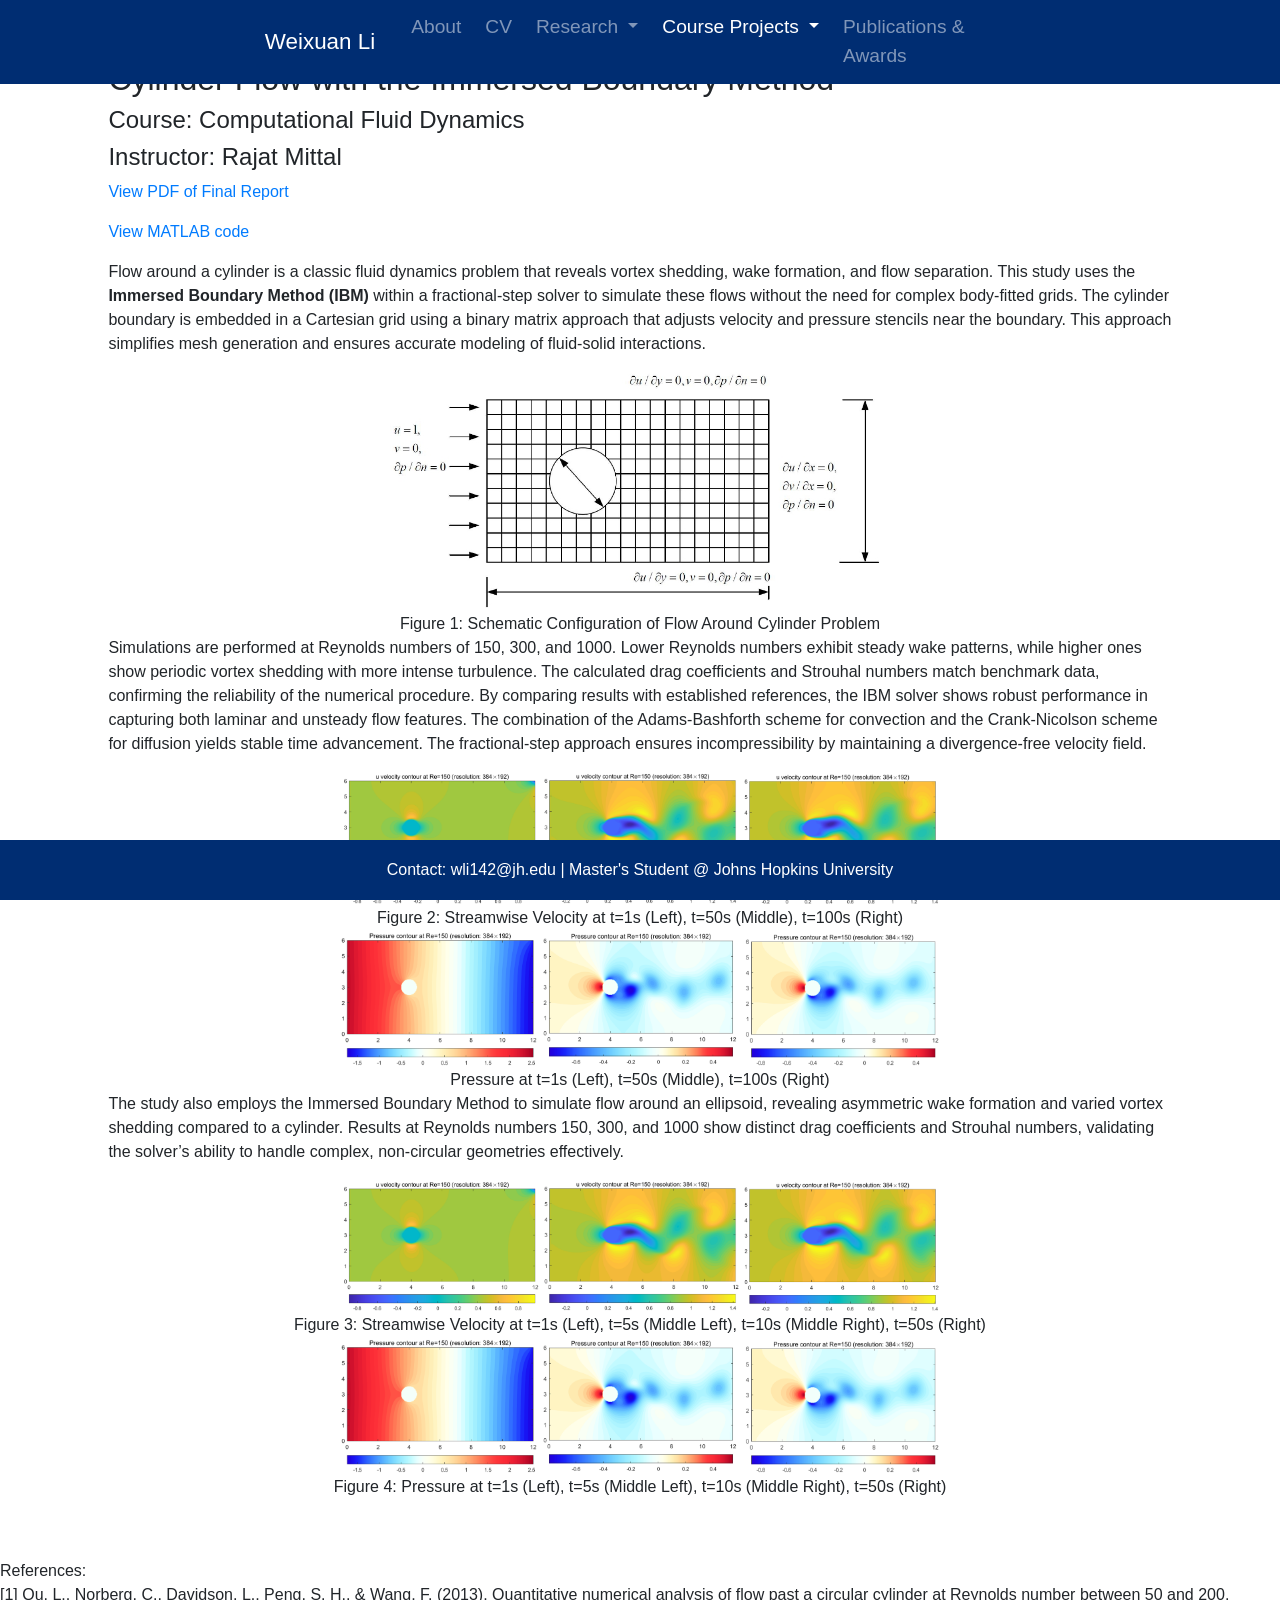
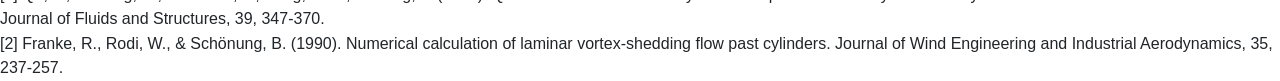
<file: Courses/Cart_pole/IBM/index.html>
<!-- Very simple website layout by me. Feel free to copy / adapt. -->

<!DOCTYPE html>
<html>
    <style>
    

        /* Additional Styles for Research Sections */
        .research-section {
            margin-bottom: 40px;
        }
        .research-section img, .research-section video {
            max-width: 100%;
            height: auto;
        }
        .research-section h4 {
            margin-top: 20px;
            color: #002D72;
        }
        .btn-group .btn {
            margin: 5px;
        }
        .image-container {
        text-align: center;
        }
        .references p {
            margin-top: 0;
            margin-bottom: 0.05em;
        }
    </style>

    <head>
        <meta http-equiv="Content-Type" content="text/html; charset=utf-8">
        <meta name="viewport" content="width=device-width, initial-scale=1">
        <title>Weixuan Li</title>

        <!-- <link href="https://fonts.googleapis.com/css?family=Roboto:100,400,700" rel="stylesheet"> -->

        <link rel="stylesheet" href="https://maxcdn.bootstrapcdn.com/bootstrap/4.5.2/css/bootstrap.min.css">
        <link rel="stylesheet" href="https://maxcdn.bootstrapcdn.com/font-awesome/4.7.0/css/font-awesome.min.css" media="screen">
        <script src="https://ajax.googleapis.com/ajax/libs/jquery/3.5.1/jquery.min.js"></script>
        <script src="https://maxcdn.bootstrapcdn.com/bootstrap/4.5.2/js/bootstrap.min.js"></script>
        <link rel="stylesheet" href="/assets/style.css" media="screen">

        <!-- Font awesome 5 (for icons) -->
        <link rel="stylesheet" href="https://cdnjs.cloudflare.com/ajax/libs/font-awesome/5.15.3/css/all.min.css ">

        <link rel="icon" type="image/png" href="/assets/img/JHU.logo_vertical.blue.png" sizes="32x32" />
        <link rel="icon" type="image/png" href="/assets/img/JHU.logo_vertical.blue.png" sizes="16x16" />

    </head>

    <body>

    <header>
        <nav class="navbar navbar-expand-sm navbar-dark justify-content-center" style="background-color:#002D72;">
            <a class="navbar-brand px-2" href="#">Weixuan Li</a>
    
            <button class="navbar-toggler" type="button" data-toggle="collapse" data-target="#navbarSupportedContent" 
                aria-controls="navbarSupportedContent" aria-expanded="false" aria-label="Toggle navigation">
                <span class="navbar-toggler-icon"></span>
            </button>
    
            <div class="w-50">
                <div class="collapse navbar-collapse" id="navbarSupportedContent">
                    <ul class="navbar-nav ml-auto">
                        <li class="px-1 nav-item"><a class="nav-link" href="/">About</a></li>
                        <li class="px-1 nav-item"><a class="nav-link" href="/CV/Weixuan_Li_CV.pdf">CV</a></li>
                        <!-- Projects Dropdown -->
                        <li class="px-1 nav-item dropdown">
                            <a class="nav-link dropdown-toggle" href="#" id="projectsDropdown" role="button" data-toggle="dropdown" aria-haspopup="true" aria-expanded="false">
                                Research
                            </a>
                            <div class="dropdown-menu" aria-labelledby="projectsDropdown">
                                <a class="dropdown-item" href="/Projects/gastrectomy">Laparoscopic Sleeve Gastrectomy</a>
                                <a class="dropdown-item" href="/Projects/LES">LES Turbulent Channel Flow</a>
                                <a class="dropdown-item" href="/Projects/Coccolithophores">Phytoplankton Thermal Diversity</a>
                            </div>
                        </li>
                        <li class="px-1 nav-item dropdown active">
                            <a class="nav-link dropdown-toggle" href="#" id="coursesDropdown" role="button" data-toggle="dropdown" aria-haspopup="true" aria-expanded="false">
                                Course Projects
                            </a>
                            <div class="dropdown-menu" aria-labelledby="coursesDropdown">
                                <a class="dropdown-item" href="/Courses/Cart_pole/IBM/">Flow Around Cylinder - IBM Solver</a>
                                <a class="dropdown-item" href="/Courses/Cavity/">Lid-Driven Cavity FLow - 2D FDM Solver</a>
                                <a class="dropdown-item" href="/Courses/Laplace/">2D Laplace Equation - SOR Gauss-Seidel Solver</a>
                                <a class="dropdown-item" href="/Courses/Cart_pole/Falling_drop/">Falling Drop - Two-Phase Flow Simulation</a>
                                <a class="dropdown-item" href="/Courses/Cart_pole/">Cart-Pole - Reinforcement Learning</a>
                                <!-- <a class="dropdown-item" href="/Projects/LES">LES Turbulent Channel Flow</a>
                                <a class="dropdown-item" href="/Projects/Coccolithophores">Phytoplankton Thermal Diversity</a> -->
                            </div>
                        </li>
                        <li class="px-1 nav-item">
                            <a class="nav-link" href="/Awards/">Publications & Awards</a>
                        </li>
                    </ul>
                </div>
            </div>
        </nav>
    </header>


<main class="container project-content">
    <h2>Cylinder Flow with the Immersed Boundary Method</h2>
    <h4>Course: Computational Fluid Dynamics</h4>
    <h4>Instructor: Rajat Mittal</h4>
    <p><a href="Final project_Weixuan Li_CFD.pdf" target="_blank">View PDF of Final Report</a></p>
    <p><a href="CFD_final.zip" target="_blank">View MATLAB code</a></p>
    <p>Flow around a cylinder is a classic fluid dynamics problem that reveals vortex shedding, wake formation, and flow separation. 
        This study uses the <b>Immersed Boundary Method (IBM)</b> within a fractional-step solver to simulate these flows without the need for complex body-fitted grids. 
        The cylinder boundary is embedded in a Cartesian grid using a binary matrix approach that adjusts velocity and pressure stencils near the boundary. 
        This approach simplifies mesh generation and ensures accurate modeling of fluid-solid interactions.
    <div style="text-align: center;">
        <img src="Cylinder.png" alt="Schematic Configuration of Flow Around Cylinder Problem" style="width: 80%; max-width: 500px; height: auto;">
        <figcaption>Figure 1: Schematic Configuration of Flow Around Cylinder Problem</figcaption>
    </div>
    <p>Simulations are performed at Reynolds numbers of 150, 300, and 1000. Lower Reynolds numbers exhibit steady wake patterns, while higher ones show periodic vortex shedding with more intense turbulence. 
        The calculated drag coefficients and Strouhal numbers match benchmark data, confirming the reliability of the numerical procedure. 
        By comparing results with established references, the IBM solver shows robust performance in capturing both laminar and unsteady flow features. 
        The combination of the Adams-Bashforth scheme for convection and the Crank-Nicolson scheme for diffusion yields stable time advancement. 
        The fractional-step approach ensures incompressibility by maintaining a divergence-free velocity field.</p>
    <div style="text-align: center;">
        <img src="un_cylinder.png" alt="Streamwise Velocity at t=10s (left), t=50s (middle), t=100s(right)" style="width: 80%; max-width: 600px; height: auto;">
    <figcaption>Figure 2: Streamwise Velocity at t=1s (Left), t=50s (Middle), t=100s (Right)</figcaption>
    </div>
    <div style="text-align: center;">
        <img src="p_cylinder.png" alt="Pressure at t=1s (left), t=50s (middle), t=100s (right)" style="width: 80%; max-width: 600px; height: auto;">
    <figcaption>Pressure at t=1s (Left), t=50s (Middle), t=100s (Right)</figcaption>
    </div>
    <p>The study also employs the Immersed Boundary Method to simulate flow around an ellipsoid, revealing asymmetric wake formation and varied vortex shedding compared to a cylinder. 
        Results at Reynolds numbers 150, 300, and 1000 show distinct drag coefficients and Strouhal numbers, validating the solver’s ability to handle complex, non-circular geometries effectively.</p>
    <div style="text-align: center;">
            <img src="un_cylinder.png" alt="Streamwise Velocity at t=1s (left), t=5s (middle left), t=10s (middle right), t=50s (right)" style="width: 80%; max-width: 600px; height: auto;">
        <figcaption>Figure 3: Streamwise Velocity at t=1s (Left), t=5s (Middle Left), t=10s (Middle Right), t=50s (Right)</figcaption>
    </div>
    <div style="text-align: center;">
            <img src="p_cylinder.png" alt="Pressure at t=1s (left), t=5s (middle left), t=10s (middle right), t=50s (right)" style="width: 80%; max-width: 600px; height: auto;">
        <figcaption>Figure 4: Pressure at t=1s (Left), t=5s (Middle Left), t=10s (Middle Right), t=50s (Right)</figcaption>
    </div>
    </main>

<div class="references">
    <p>References:</p>
    <p>[1] Qu, L., Norberg, C., Davidson, L., Peng, S. H., & Wang, F. (2013). Quantitative numerical analysis of flow past a circular cylinder at Reynolds number between 50 and 200. Journal of Fluids and Structures, 39, 347-370.</p>
    <p>[2] Franke, R., Rodi, W., & Schönung, B. (1990). Numerical calculation of laminar vortex-shedding flow past cylinders. Journal of Wind Engineering and Industrial Aerodynamics, 35, 237-257.</p>
</div>

<footer class="footer text-white text-center py-3">  
    <div class="container">
        <span>Contact: wli142@jh.edu | Master's Student @ Johns Hopkins University</span>
    </div>
</footer>

</body>
</html>
</file>
<file: assets/style.css>
/*body {
    font-family: 'Roboto', 'Helvetica Neue', Helvetica, Arial, sans-serif;
    margin: 0;
    background-color: #fff;
}*/

a {
    text-decoration: none;
}

.navbar-brand {
    font-size: 1.4em;
}

.nav-link {
    font-size: 1.2em;
}

/*.navbar-nav {
    align-items: center;
}*/

.navbar {
    padding-bottom: 5px;
    padding-top: 5px;
}

.container {
    padding-left: 3vw;
    padding-right: 3vw;
    /*padding-top: 2vw;
    padding-bottom: 2vw;*/
}

#description {
    font-size: 18px;
/*    padding-left: 2vw;*/
}

main {
    padding-top: 60px;
    padding-bottom: 60px;
    flex: 1;
}

header {
    position: fixed;
    top: 0;
    background-color: #002D72;
    left: 0;
    right: 0;
    z-index: 1000;
    height: 60px;
    /* display: flex;  */
    /* align-items: center; */
}

footer {
    position: fixed;
    bottom: 0;
    background-color: #002D72;
    left: 0;
    right: 0;
    z-index: 1000;
    height: 60px;
    display: flex;
    align-items: center;
}

footer .container {
    display: flex;
    align-items: center;
    justify-content: center;
    height: 100%;
}
</file>
<file: assets/riddet/style.css>
body {
  font-family: Roboto, Helvetica, sans-serif;
  margin: 0;
  background-color: #eee;
}

a {
  text-decoration: none;
}

.site-title {
  margin: 0;
  padding: 10px 20px;
  font-size: 30px;
  font-weight: 100;
  background-color: #319df6;
  color: #fff;
}

.navbar {
  background-color: #fff;
  font-size: 18px;
  line-height: 22px;
}

.navlist {
  margin: 0 0 0 20px;
  padding: 0;
}

.navitem {
  display: inline-block;
}

a {
  color: #343434;
}

a:hover,
a:focus {
  color: #319df6;
}

a:focus {
  outline: none;
}

.navlink a {
  padding: 8px 10px;
  display: inline-block;
}

.navlink.active {
  box-shadow: inset 0 -3px #319df6;
}

.navbar-search {
  float: right;
  margin-right: 20px;
  padding: 0;
  line-height: 38px;
}

#navbar-search-input {
  padding: 4px;
  font-size: 16px;
  background-color: #eee;
  border: 1px solid #dadada;
  border-radius: 2px;
}

#navbar-search-input:focus {
  outline: none;
  background-color: #fff;
}

#navbar-search-button {
  margin-left: -5px;
  font-size: 16px;
  background: none;
  border: none;
  color: #343434;
  cursor: pointer;
}

#navbar-search-button:hover {
  color: #319df6;
}

#navbar-search-button:focus {
  color: #319df6;
  outline: none;
}





.post-container {
	width: 70%;
	margin: 50px 10%;
	display: block;
}

.post {
	margin: 6px;
	padding: 10px;
	background-color: #fff;
	line-height: 0;
	display: flex;
	flex-wrap: wrap;
}

.likebox {
	display: block;
}

.likeicon, .dislikeicon {
	font-size: 24px;
}

.post-text, .post-author {
	margin-left: 15px;
	flex: 1 1 80%;
}

.post-text {
	color: #0033ff;
	margin-top: 30px;
	font-size: 20px;
}

#text-content {
	color: #0033ff;
}

.post-author {
	font-size: 15px;
	margin-top: 25px;
}

#author-name {
	color: #319df6;
}

#author-name:hover {
	text-decoration: underline;
}






.error-container {
  margin-top: 50px;
  text-align: center;
}

.error-container h2 {
  margin: 10px 0;
  font-size: 96px;
  font-weight: 100;
}

.error-container h3 {
  margin: 10px 0;
  font-size: 36px;
  font-weight: 400;
}
</file>
